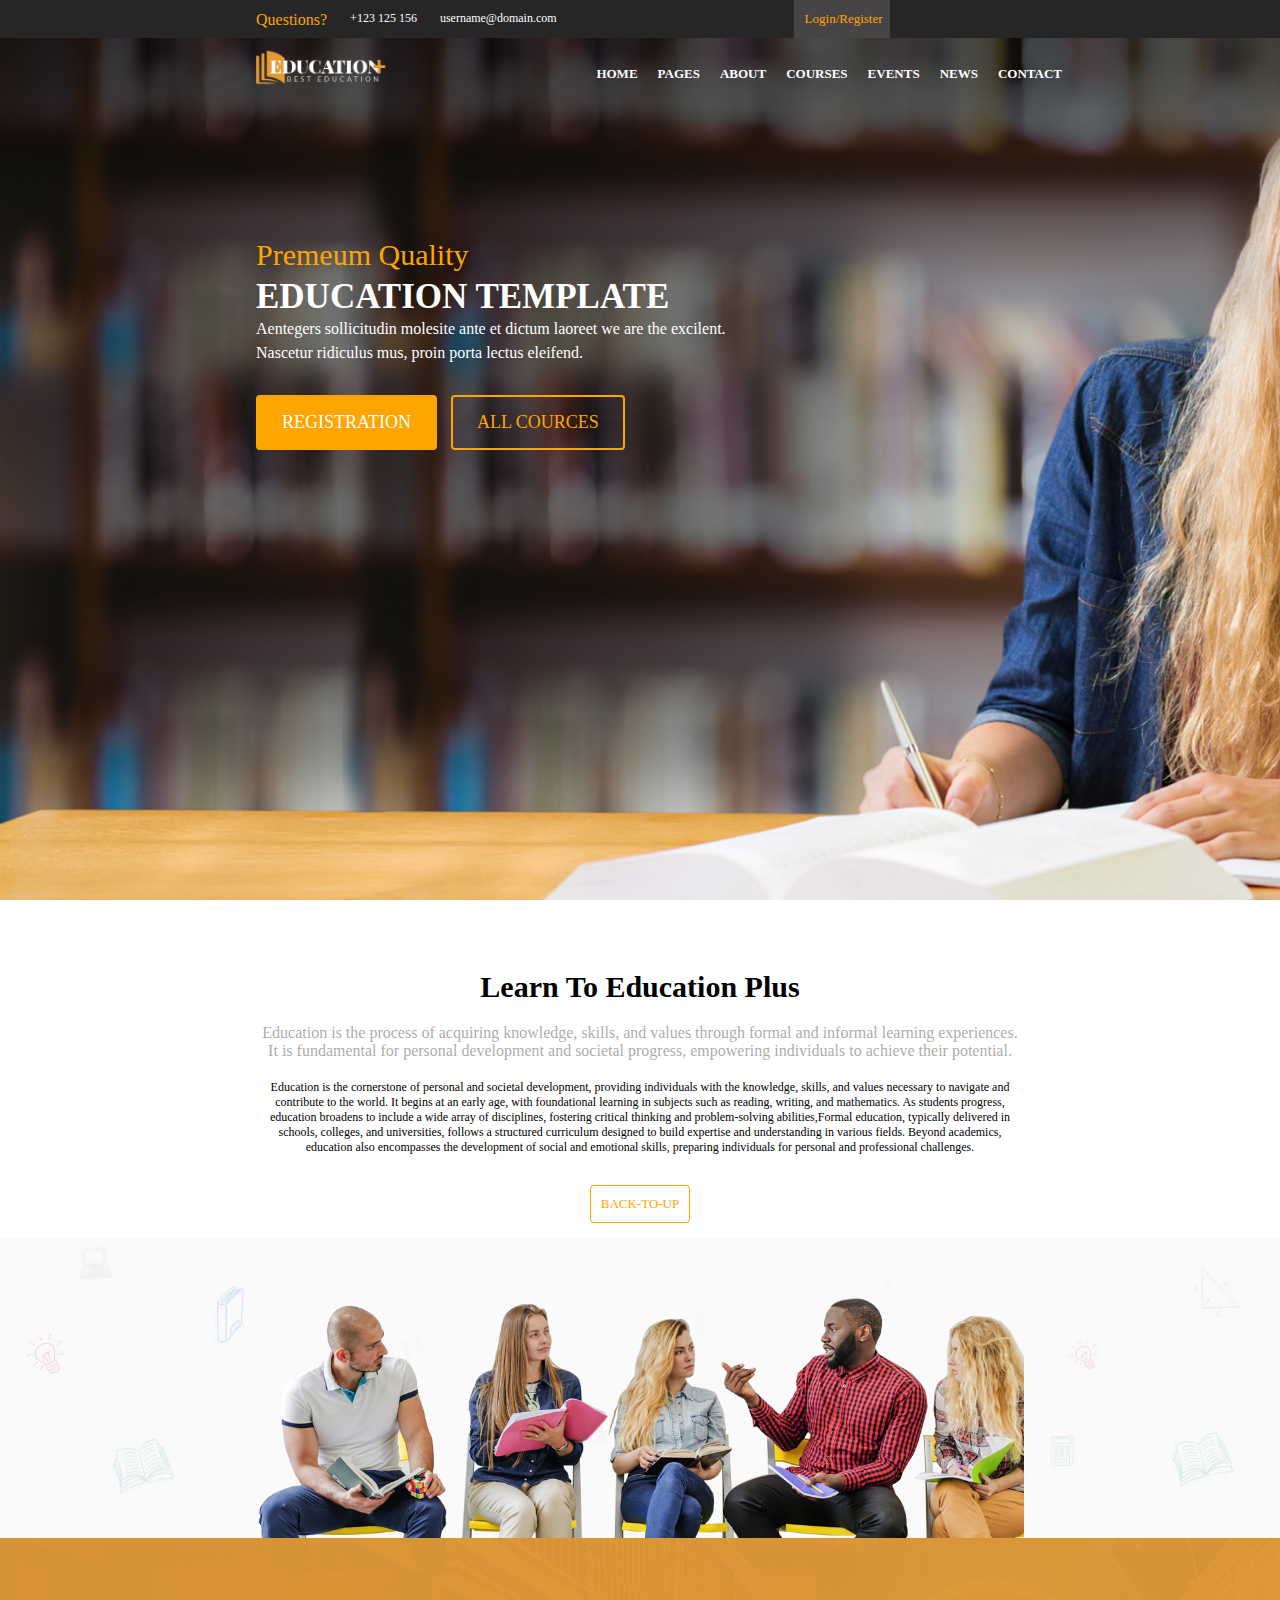
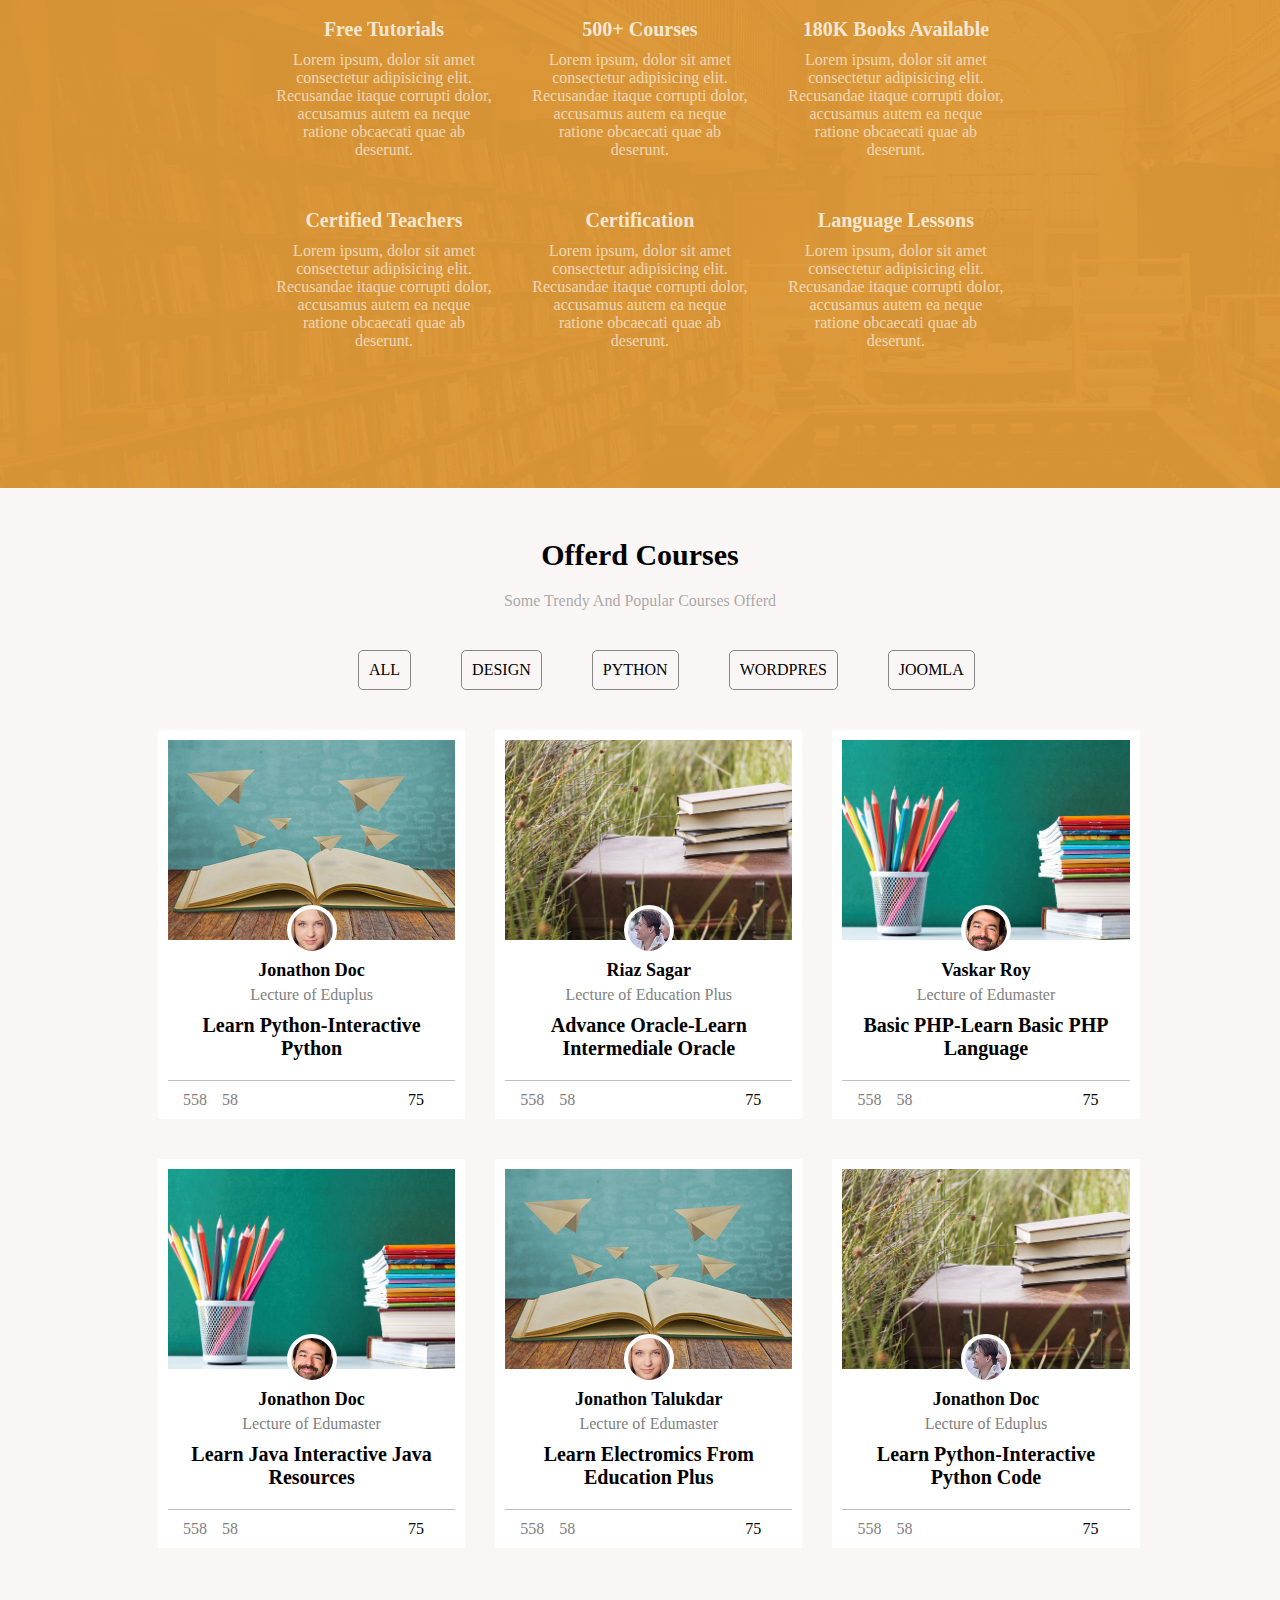
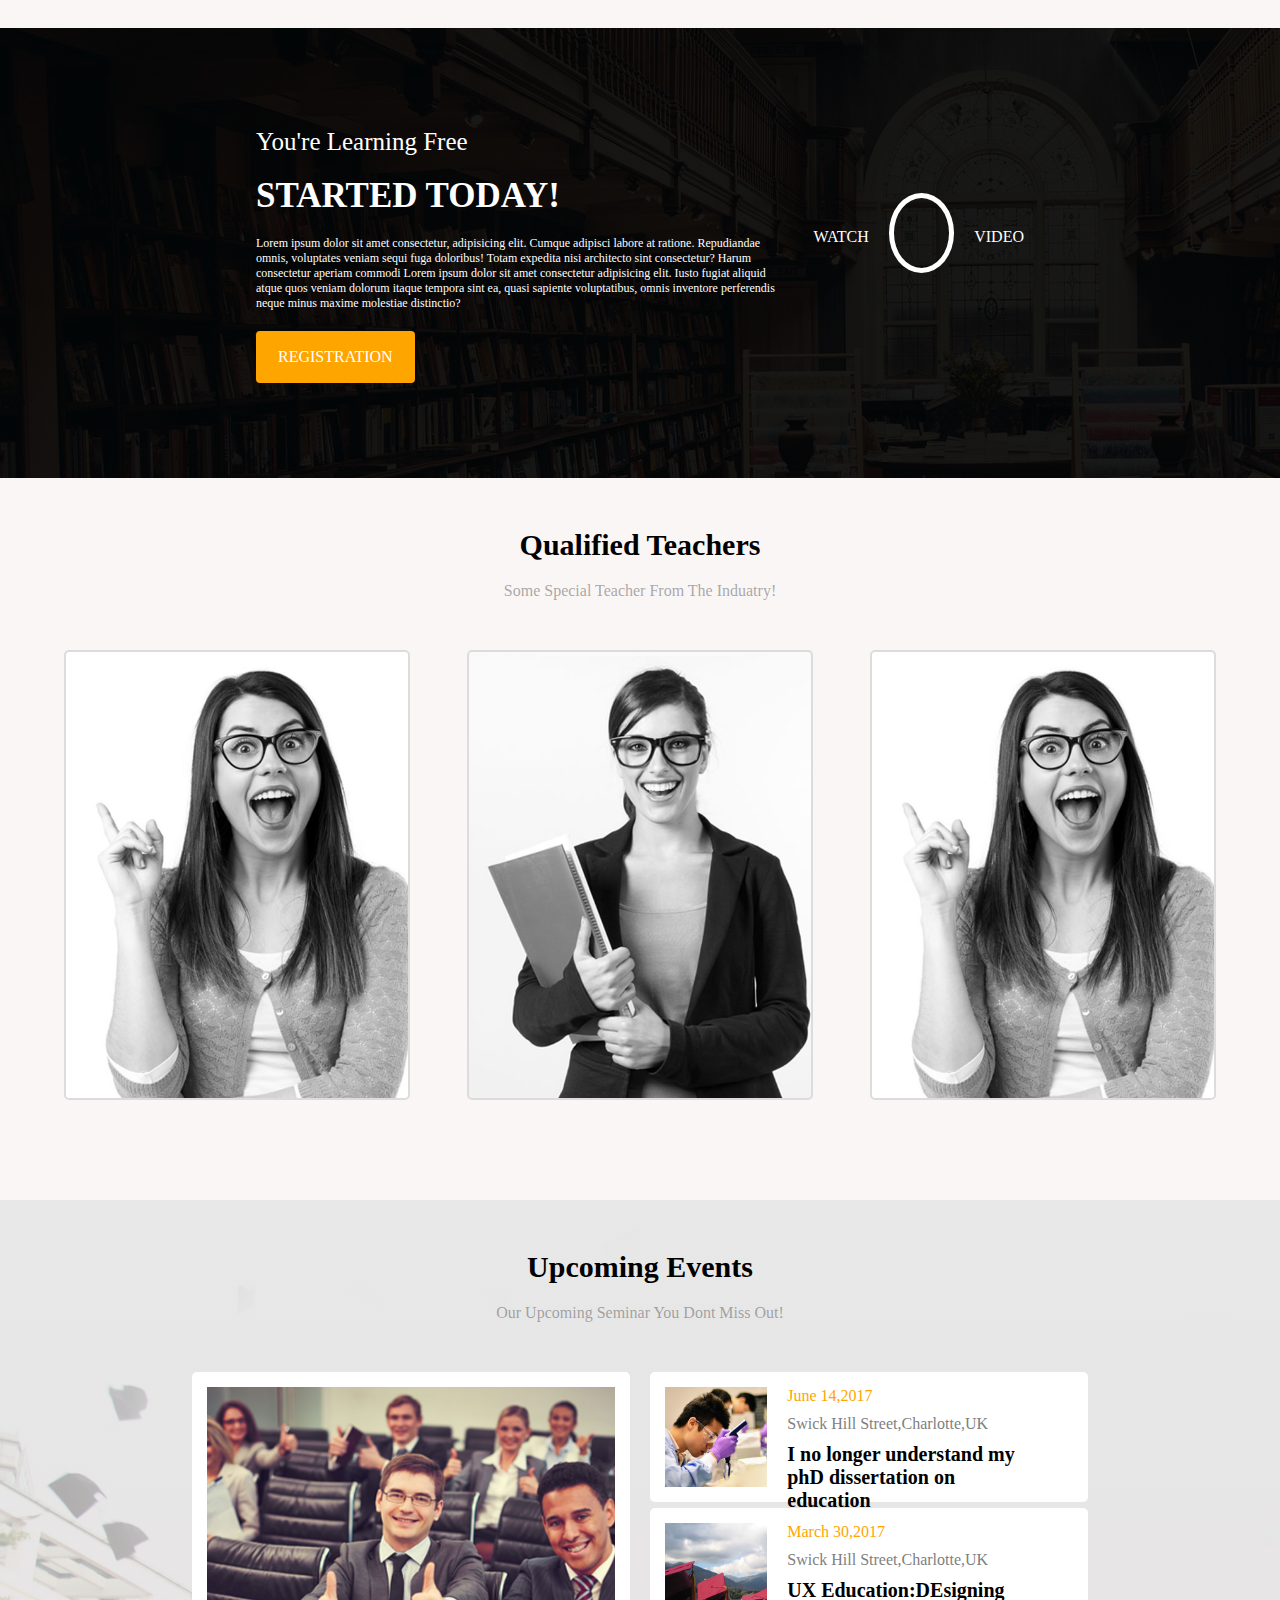
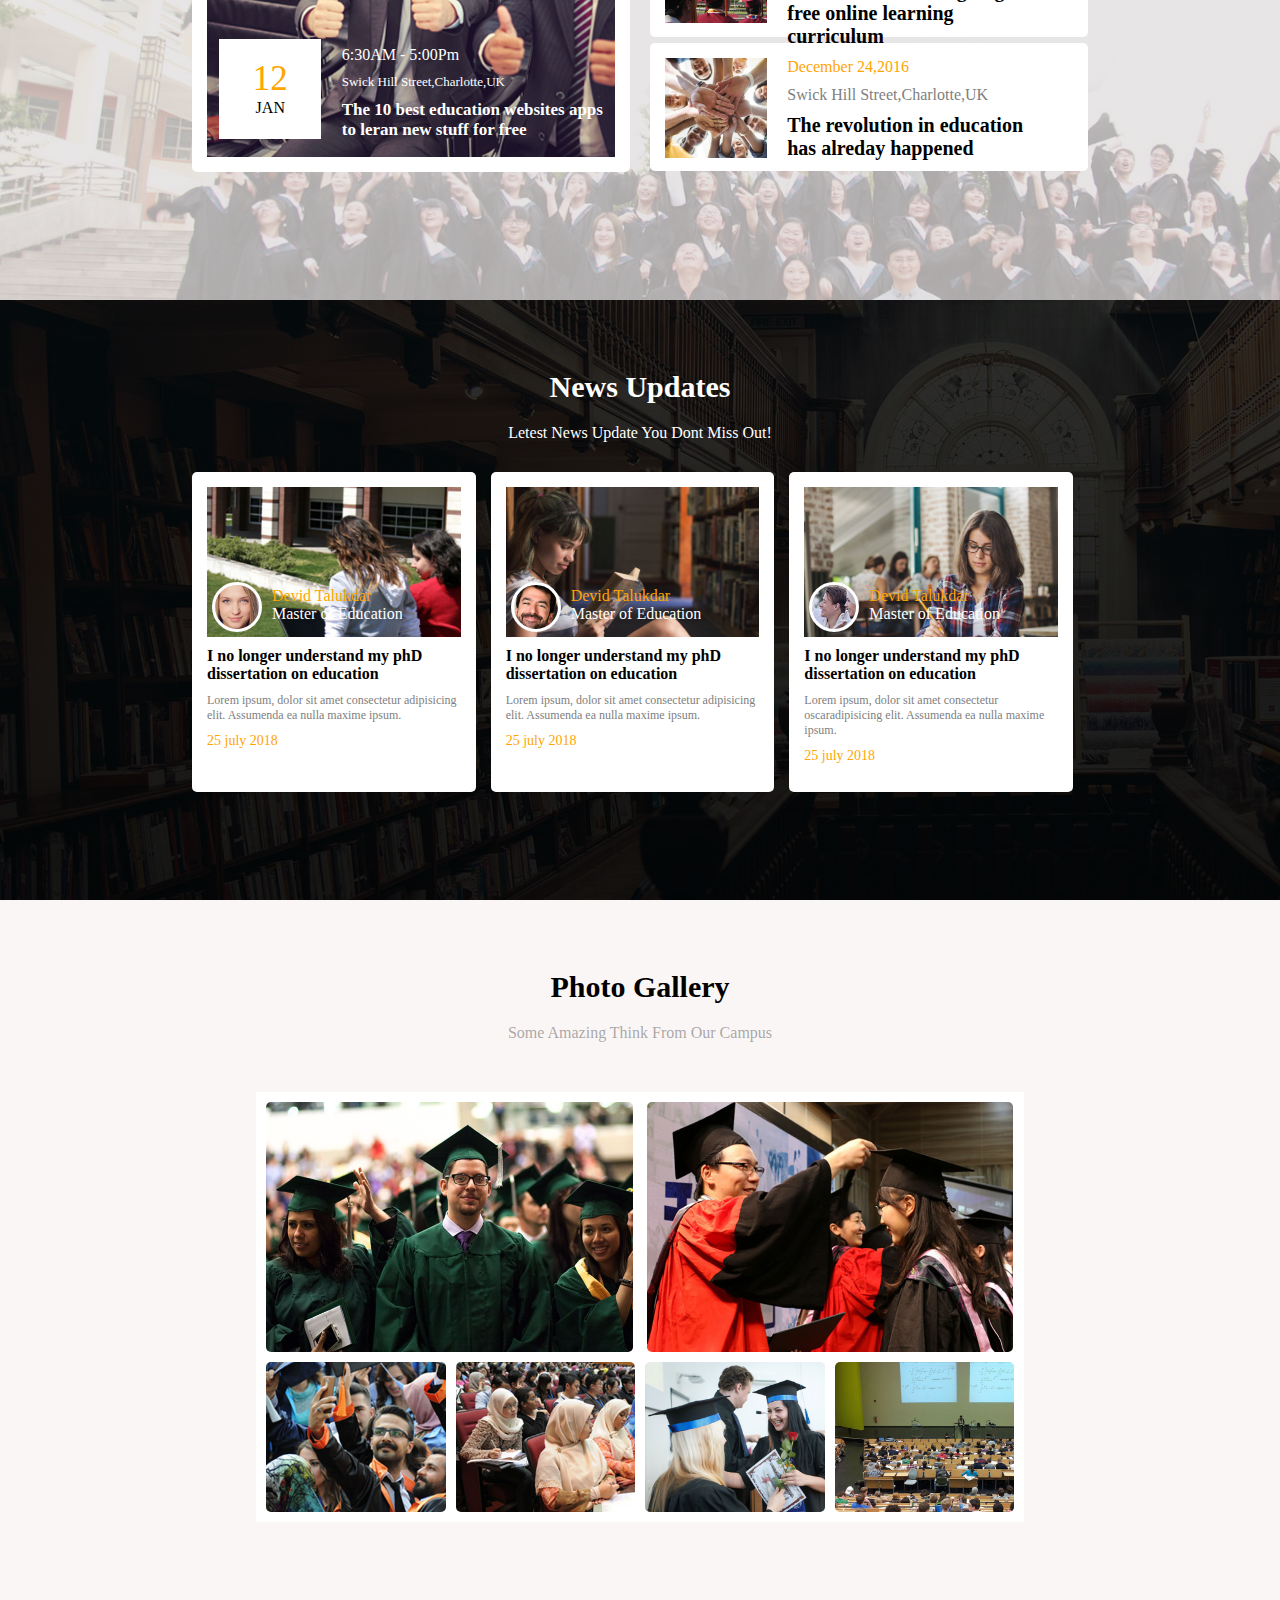
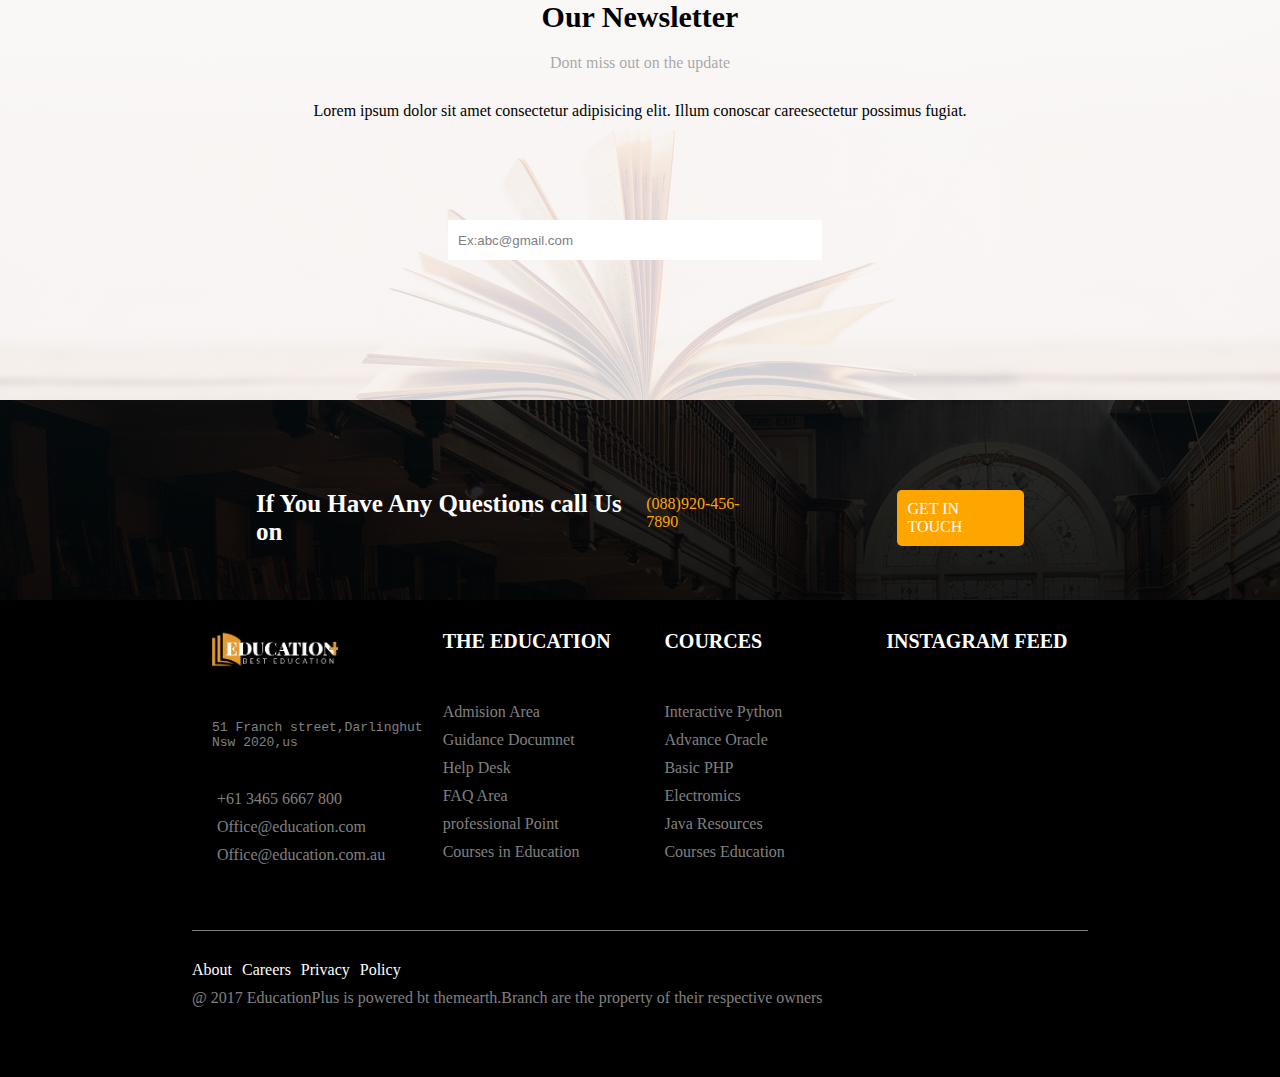
<file: index.html>
<!DOCTYPE html>
<html lang="en">
<head>
    <meta charset="UTF-8">
    <meta name="viewport" content="width=device-width, initial-scale=1.0">
    <title>Template</title>
    <link rel="stylesheet" href="style.css">
    <link rel="stylesheet" href="https://cdnjs.cloudflare.com/ajax/libs/font-awesome/6.5.2/css/all.min.css" integrity="sha512-SnH5WK+bZxgPHs44uWIX+LLJAJ9/2PkPKZ5QiAj6Ta86w+fsb2TkcmfRyVX3pBnMFcV7oQPJkl9QevSCWr3W6A==" crossorigin="anonymous" referrerpolicy="no-referrer" />
    <link rel="stylesheet" href="https://cdnjs.cloudflare.com/ajax/libs/font-awesome/6.5.2/css/all.min.css" integrity="sha512-SnH5WK+bZxgPHs44uWIX+LLJAJ9/2PkPKZ5QiAj6Ta86w+fsb2TkcmfRyVX3pBnMFcV7oQPJkl9QevSCWr3W6A==" crossorigin="anonymous" referrerpolicy="no-referrer" />
</head>
<body>
   <div id="main">
        <div id="bgimg">
            <div id="uperheader">
                <div id="upercenter">
                    <div id="uperleft">
                        <div id="left1"><p>Questions?</p></div>
                        <div id="left2"><i class="fa-solid fa-phone"></i></div>
                        <div id="left3"><p>+123 125 156</p></div>
                        <div id="left2"><i class="fa-solid fa-message"></i></div>
                        <div id="left3"><p>username@domain.com</p></div>
                    </div>
                    <div id="uperright">
                        <div id="right1"><p>Login/Register</p></div>
                        <div class="right2"><i class="fa-brands fa-twitter"></i></div>
                        <div class="right2"><i class="fa-brands fa-facebook-f"></i></div>
                        <div class="right2"><i class="fa-brands fa-pinterest-p"></i></div>
                        <div class="right2"><i class="fa-brands fa-google"></i></div>
                        <div class="right2"><i class="fa-brands fa-youtube"></i></div>
                    </div>
                </div>
            </div>
            <div id="header">
                <div id="headercenter">
                    <div id="logo">
                        <div id="logocenter">

                        </div>
                    </div>
                    <div id="menu">
                        <ul>
                            <li><a href="" class="a1">HOME</a></li>
                            <li><a href="" class="a1">PAGES</a></li>
                            <li><a href="" class="a1">ABOUT</a></li>
                            <li><a href="" class="a1">COURSES</a></li>
                            <li><a href="" class="a1">EVENTS</a></li>
                            <li><a href="" class="a1">NEWS</a></li>
                            <li><a href="" class="a1">CONTACT</a></li>
                            <li><i class="fa-solid fa-magnifying-glass"></i></li>
                        </ul>
                    </div>
                </div>
            </div>
            <div id="center">
                <div id="center1">
                    <div id="c1"><p>Premeum Quality</p></div>
                    <div id="c2"><p>EDUCATION TEMPLATE</p></div>
                    <div id="c3"><p>Aentegers sollicitudin molesite ante et dictum laoreet we are the excilent.</p>
                    <p>Nascetur ridiculus mus, proin porta lectus eleifend.</p></div>
                    <div class="botton">
                        <a class="botton1" href=" ">Registration</a>
                        <a class="botton1 botton2" href=" ">All Cources</a>
                    </div>
                </div>
            </div>
        </div>
   </div> 
   <div id="section2">
        <div id="centersection2">
            <div id="p1"><p>Learn To Education Plus</p></div>
            <div id="p2"><p>Education is the process of acquiring knowledge, skills, and values through formal and informal learning experiences. It is fundamental for personal development and societal progress, empowering individuals to achieve their potential.
            </p></div>
            <div id="p3"><p>Education is the cornerstone of personal and societal development, providing individuals with the knowledge, skills, and values necessary to navigate and contribute to the world. It begins at an early age, with foundational learning in subjects such as reading, writing, and mathematics. As students progress, education broadens to include a wide array of disciplines, fostering critical thinking and problem-solving abilities,Formal education, typically delivered in schools, colleges, and universities, follows a structured curriculum designed to build expertise and understanding in various fields. Beyond academics, education also encompasses the development of social and emotional skills, preparing individuals for personal and professional challenges.</p></div>
            <div id="back"><a class="p4" href="#bgimg">Back-To-Up</a></div>
            <div id="section2img"></div>
        </div>
   </div>
   <div id="section3">
    <div id="section3center">
        <div id="section3img"></div>
    </div>
   </div>
   <div id="section4">
        <div id="section4center">
            <div id="line1">
                <div class="c1">
                    <div class="icon1"><i class="fa-regular fa-circle-play"></i></div>
                    <div class="title1"><p>Free Tutorials</p></div>
                    <div class="content1"><p>Lorem ipsum, dolor sit amet consectetur adipisicing elit. Recusandae itaque corrupti dolor, accusamus autem ea neque ratione obcaecati quae ab deserunt.</p></div>
                </div>
                <div class="c1">
                    <div class="icon1"><i class="fa-regular fa-address-book"></i></div>
                    <div class="title1"><p>500+ Courses</p></div>
                    <div class="content1"><p>Lorem ipsum, dolor sit amet consectetur adipisicing elit. Recusandae itaque corrupti dolor, accusamus autem ea neque ratione obcaecati quae ab deserunt.</p></div>
                </div>
                <div class="c1">
                    <div class="icon1"><i class="fa-solid fa-book"></i></div>
                    <div class="title1"><p>180K Books Available</p></div>
                    <div class="content1"><p>Lorem ipsum, dolor sit amet consectetur adipisicing elit. Recusandae itaque corrupti dolor, accusamus autem ea neque ratione obcaecati quae ab deserunt.</p></div>
                </div>
            </div>
            <div id="line2">
                <div class="c1">
                    <div class="icon1"><i class="fa-solid fa-graduation-cap"></i></div>
                    <div class="title1"><p>Certified Teachers</p></div>
                    <div class="content1"><p>Lorem ipsum, dolor sit amet consectetur adipisicing elit. Recusandae itaque corrupti dolor, accusamus autem ea neque ratione obcaecati quae ab deserunt.</p></div>
                </div>
                <div class="c1">
                    <div class="icon1"><i class="fa-solid fa-certificate"></i></div>
                    <div class="title1"><p>Certification</p></div>
                    <div class="content1"><p>Lorem ipsum, dolor sit amet consectetur adipisicing elit. Recusandae itaque corrupti dolor, accusamus autem ea neque ratione obcaecati quae ab deserunt.</p></div>
                </div>
                <div class="c1">
                    <div class="icon1"><i class="fa-solid fa-language"></i></div>
                    <div class="title1"><p>Language Lessons</p></div>
                    <div class="content1"><p>Lorem ipsum, dolor sit amet consectetur adipisicing elit. Recusandae itaque corrupti dolor, accusamus autem ea neque ratione obcaecati quae ab deserunt.</p></div>
                </div>
            </div>
        </div>
   </div>
   <div id="section5">
        <div id="section5center">
            <div id="p1"><p>Offerd Courses</p></div>
            <div id="p2"><p>Some Trendy And Popular Courses Offerd</p></div>
            <div id="subsection">
                <div class="sub"><p>ALL</p></div>
                <div class="sub"><p>DESIGN</p></div>
                <div class="sub"><p>PYTHON</p></div>
                <div class="sub"><p>WORDPRES</p></div>
                <div class="sub"><p>JOOMLA</p></div>
            </div>
            <div class="offer1">
                <div class="o1">
                    <div id="o2">
                        <div class="subsection1">
                            <div class="sectionlogo"><i class="fa-solid fa-book"></i></div>
                        </div>
                    </div>
                    <div id="o3"></div>
                    <div class="o4"><p>Jonathon Doc</p></div>
                    <div class="o5"><p>Lecture of Eduplus</p></div>
                    <div class="o6"><p>Learn Python-Interactive Python</p></div>
                    <div class="o7"></div>
                    <div class="o8">
                        <div class="o9"><i class="fa-regular fa-circle-user"></i></div>
                        <div class="o10"><p>558</p></div>
                        <div class="o9"><i class="fa-solid fa-comment-dots"></i></div>
                        <div class="o10"><p>58</p></div>
                        <div class="o11"><p>75</p></div>
                        <div class="o9"><i class="fa-solid fa-dollar-sign"></i></div>
                    </div>
                </div>
                <div class="o1">
                    <div id="o21">
                        <div class="subsection1">
                            <div class="sectionlogo"><i class="fa-solid fa-book"></i></div>
                        </div>
                    </div>
                    <div id="o31"></div>
                    <div class="o4"><p>Riaz Sagar</p></div>
                    <div class="o5"><p>Lecture of Education Plus</p></div>
                    <div class="o6"><p>Advance Oracle-Learn Intermediale Oracle</p></div>
                    <div class="o7"></div>
                    <div class="o8">
                        <div class="o9"><i class="fa-regular fa-circle-user"></i></div>
                        <div class="o10"><p>558</p></div>
                        <div class="o9"><i class="fa-solid fa-comment-dots"></i></div>
                        <div class="o10"><p>58</p></div>
                        <div class="o11"><p>75</p></div>
                        <div class="o9"><i class="fa-solid fa-dollar-sign"></i></div>
                    </div>
                </div>
                <div class="o1">
                    <div id="o22">
                        <div class="subsection1">
                            <div class="sectionlogo"><i class="fa-solid fa-book"></i></div>
                        </div>
                    </div>
                    <div id="o32"></div>
                    <div class="o4"><p>Vaskar Roy</p></div>
                    <div class="o5"><p>Lecture of Edumaster</p></div>
                    <div class="o6"><p>Basic PHP-Learn Basic PHP Language</p></div>
                    <div class="o7"></div>
                    <div class="o8">
                        <div class="o9"><i class="fa-regular fa-circle-user"></i></div>
                        <div class="o10"><p>558</p></div>
                        <div class="o9"><i class="fa-solid fa-comment-dots"></i></div>
                        <div class="o10"><p>58</p></div>
                        <div class="o11"><p>75</p></div>
                        <div class="o9"><i class="fa-solid fa-dollar-sign"></i></div>
                    </div>
                </div>
            </div>
            <div class="offer1">
                <div class="o1">
                    <div id="o23">
                        <div class="subsection1">
                            <div class="sectionlogo"><i class="fa-solid fa-book"></i></div>
                        </div>
                    </div>
                    <div id="o33"></div>
                    <div class="o4"><p>Jonathon Doc</p></div>
                    <div class="o5"><p>Lecture of Edumaster</p></div>
                    <div class="o6"><p>Learn Java Interactive Java Resources</p></div>
                    <div class="o7"></div>
                    <div class="o8">
                        <div class="o9"><i class="fa-regular fa-circle-user"></i></div>
                        <div class="o10"><p>558</p></div>
                        <div class="o9"><i class="fa-solid fa-comment-dots"></i></div>
                        <div class="o10"><p>58</p></div>
                        <div class="o11"><p>75</p></div>
                        <div class="o9"><i class="fa-solid fa-dollar-sign"></i></div>
                    </div>
                </div>
                <div class="o1">
                    <div id="o24">
                        <div class="subsection1">
                            <div class="sectionlogo"><i class="fa-solid fa-book"></i></div>
                        </div>
                    </div>
                    <div id="o34"></div>
                    <div class="o4"><p>Jonathon Talukdar</p></div>
                    <div class="o5"><p>Lecture of Edumaster</p></div>
                    <div class="o6"><p>Learn Electromics From Education Plus</p></div>
                    <div class="o7"></div>
                    <div class="o8">
                        <div class="o9"><i class="fa-regular fa-circle-user"></i></div>
                        <div class="o10"><p>558</p></div>
                        <div class="o9"><i class="fa-solid fa-comment-dots"></i></div>
                        <div class="o10"><p>58</p></div>
                        <div class="o11"><p>75</p></div>
                        <div class="o9"><i class="fa-solid fa-dollar-sign"></i></div>
                    </div>
                </div>
                <div class="o1">
                    <div id="o25">
                        <div class="subsection1">
                            <div class="sectionlogo"><i class="fa-solid fa-book"></i></div>
                        </div>
                    </div>
                    <div id="o35"></div>
                    <div class="o4"><p>Jonathon Doc</p></div>
                    <div class="o5"><p>Lecture of Eduplus</p></div>
                    <div class="o6"><p>Learn Python-Interactive Python Code</p></div>
                    <div class="o7"></div>
                    <div class="o8">
                        <div class="o9"><i class="fa-regular fa-circle-user"></i></div>
                        <div class="o10"><p>558</p></div>
                        <div class="o9"><i class="fa-solid fa-comment-dots"></i></div>
                        <div class="o10"><p>58</p></div>
                        <div class="o11"><p>75</p></div>
                        <div class="o9"><i class="fa-solid fa-dollar-sign"></i></div>
                    </div>
                </div>
            </div>
        </div>
   </div>
   <div id="black">
    <div id="centerblack">
        <div id="leftblack">
            <div id="r1"><p>You're Learning Free</p></div>
            <div id="r2"><p>STARTED TODAY!</p></div>
            <div id="r3"><p>Lorem ipsum dolor sit amet consectetur, adipisicing elit. Cumque adipisci labore at ratione. Repudiandae omnis, voluptates veniam sequi fuga doloribus! Totam expedita nisi architecto sint consectetur? Harum consectetur aperiam commodi Lorem ipsum dolor sit amet consectetur adipisicing elit. Iusto fugiat aliquid atque quos veniam dolorum itaque tempora sint ea, quasi sapiente voluptatibus, omnis inventore perferendis neque minus maxime molestiae distinctio?</p></div>
            <div id="r4">REGISTRATION</div>
        </div>
        <div id="rightblack">
            <div id="b1"><p>WATCH</p></div>
            <a id="b2" href=""><i class="fa-solid fa-circle-play"></i></a>
            <div id="b3"><p>VIDEO</p></div>
        </div>
    </div>
   </div>
   <div id="teacher">
        <div id="teachercenter">
            <div id="p1"><p>Qualified Teachers</p></div>
            <div id="p2"><p>Some Special Teacher From The Induatry!</p></div>
            <div id="t1">
                <div id="t2" class="img-card">
                    <div class="card-message">
                       <span>Enathon Jackson</span><i>Lecture</i>
                        <p>Lorem ipsum dolor, sit amet consectetur adipisicing elit. Exercitationem ipsa labore aut saepe nihil maiores harum qui. Distinctio pariatur vero.</p>
                        <div class="main-social-icon">
                            <i class="fa-brands fa-twitter" style="color:#1DA1F2;"></i>
                            <i class="fa-brands fa-facebook-f " style="color: #1877F2;"></i>
                            <i class="fa-brands fa-google" style="color: #DB4437;"></i>
                            <i class="fa-brands fa-linkedin-in" style="color: #0077d5;"></i>
                            <i class="fa-solid fa-right-long icondefer"></i>
                        </div>

                    </div>
                </div>
                <div id="t3" class="img-card">
                    <div class="card-message">
                        <span>Enathon Jackson</span><i>Lecture</i>
                         <p>Lorem ipsum dolor, sit amet consectetur adipisicing elit. Exercitationem ipsa labore aut saepe nihil maiores harum qui. Distinctio pariatur vero.</p>
                         <div class="main-social-icon">
                             <i class="fa-brands fa-twitter" style="color:#1DA1F2;"></i>
                             <i class="fa-brands fa-facebook-f " style="color: #1877F2;"></i>
                             <i class="fa-brands fa-google" style="color: #DB4437;"></i>
                             <i class="fa-brands fa-linkedin-in" style="color: #0077d5;"></i>
                             <i class="fa-solid fa-right-long icondefer"></i>
                         </div>
 
                     </div>
                </div>
                <div id="t4" class="img-card">
                    <div class="card-message">
                        <span>Enathon Jackson</span><i>Lecture</i>
                         <p>Lorem ipsum dolor, sit amet consectetur adipisicing elit. Exercitationem ipsa labore aut saepe nihil maiores harum qui. Distinctio pariatur vero.</p>
                         <div class="main-social-icon">
                             <i class="fa-brands fa-twitter" style="color:#1DA1F2;"></i>
                             <i class="fa-brands fa-facebook-f " style="color: #1877F2;"></i>
                             <i class="fa-brands fa-google" style="color: #DB4437;"></i>
                             <i class="fa-brands fa-linkedin-in" style="color: #0077d5;"></i>
                             <i class="fa-solid fa-right-long icondefer"></i>
                         </div>
 
                     </div>
                </div>
            </div>
        </div>
        </div>
   </div>
   <div id="event">
        <div id="eventcenter">
            <div id="p1"><p>Upcoming Events</p></div>
            <div id="p2"><p>Our Upcoming Seminar You Dont Miss Out!</p></div>
            <div id="event1">
                <div id="e1">
                    <div id="e11">
                        <div id="eventleft">
                            <div id=eleft1>
                                <p id="date">12</p>
                                <p id="month">JAN</p>
                            </div>
                            <div id="eleft2">
                                <p id="time">6:30AM - 5:00Pm</p>
                                <p id="eventplace">Swick Hill Street,Charlotte,UK</p>
                                <p id="eventline">The 10 best education websites apps to leran new stuff for free</p>
                            </div>
                        </div>
                    </div>
                </div>
                <div id="e2">
                    <div id="e21">
                        <div class="eventright">
                            <div id=eright1></div>
                            <div class="eright2">
                                <p class="rtime">June 14,2017</p>
                                <p class="reventplace">Swick Hill Street,Charlotte,UK</p>
                                <p class="reventline">I no longer understand my phD dissertation on education</p>
                            </div>
                        </div>
                    </div>
                    <div id="e22">
                        <div class="eventright">
                            <div id=eright11></div>
                            <div class="eright2">
                                <p class="rtime">March 30,2017</p>
                                <p class="reventplace">Swick Hill Street,Charlotte,UK</p>
                                <p class="reventline">UX Education:DEsigning free online learning curriculum</p>
                            </div>
                        </div>
                    </div>
                    <div id="e23">
                        <div class="eventright">
                            <div id=eright12></div>
                            <div class="eright2">
                                <p class="rtime">December 24,2016</p>
                                <p class="reventplace">Swick Hill Street,Charlotte,UK</p>
                                <p class="reventline">The revolution in education has alreday happened</p>
                            </div>
                        </div>
                    </div>
                </div>
            </div>
        </div>
   </div>
   <div id="news">
        <div id="newscenter">
            <div id="n1"><p>News Updates</p></div>
            <div id="n2"><p>Letest News Update You Dont Miss Out!</p></div>
            <div id="newsmain">
                <div class="box1">
                    <div id="imgbox">
                        <div class="subsection">
                            <div class="sectionlogo"><i class="fa-solid fa-book"></i></div>
                        </div>
                    </div>
                        <div class="box2">
                            <div id="imglogo"></div>
                            <div class="imgtext">
                               <div class="imgtext1"><p>Devid Talukdar</p></div>
                                <div class="imgtext2"><p>Master of Education</p></div>
                            </div>
                        </div>
                        <div class="newstext">
                            <p class="text1">I no longer understand my phD dissertation on education</p>
                            <p class="text2">Lorem ipsum, dolor sit amet consectetur adipisicing elit. Assumenda ea nulla maxime ipsum.</p>
                            <p class="text3">25 july 2018</p>
                        </div>
                </div>
                <div class="box1">
                    <div id="imgbox1">
                        <div class="subsection">
                            <div class="sectionlogo"><i class="fa-solid fa-book"></i></div>
                        </div>
                    </div>
                        <div class="box2">
                            <div id="imglogo1"></div>
                            <div class="imgtext">
                               <div class="imgtext1"><p>Devid Talukdar</p></div>
                                <div class="imgtext2"><p>Master of Education</p></div>
                            </div>
                        </div>
                        <div class="newstext">
                            <p class="text1">I no longer understand my phD dissertation on education</p>
                            <p class="text2">Lorem ipsum, dolor sit amet consectetur adipisicing elit. Assumenda ea nulla maxime ipsum.</p>
                            <p class="text3">25 july 2018</p>
                        </div>
                </div>
                <div class="box1">
                    <div id="imgbox2">
                        <div class="subsection">
                            <div class="sectionlogo"><i class="fa-solid fa-book"></i></div>
                        </div>
                    </div>
                        <div class="box2">
                            <div id="imglogo2"></div>
                            <div class="imgtext">
                               <div class="imgtext1"><p>Devid Talukdar</p></div>
                                <div class="imgtext2"><p>Master of Education</p></div>
                            </div>
                        </div>
                        <div class="newstext">
                            <p class="text1">I no longer understand my phD dissertation on education</p>
                            <p class="text2">Lorem ipsum, dolor sit amet consectetur oscaradipisicing elit. Assumenda ea nulla maxime ipsum.</p>
                            <p class="text3">25 july 2018</p>
                        </div>
                </div>
            </div>
        </div>
   </div>
   <div id="gallary">
        <div id="centergallary">
            <div id="p1"><p>Photo Gallery</p></div>
            <div id="p2"><p>Some Amazing Think From Our Campus</p></div>
            <div id="gallaryuper">
                <div id="gallrayu1">
                    <i class="fa-solid fa-magnifying-glass"></i>
                </div>
                <div id="gallaryu2">
                    <i class="fa-solid fa-magnifying-glass"></i>
                </div>
            </div>
            <div id="gallraylower">
                <div id="gallaryl1">
                    <i class="fa-solid fa-magnifying-glass"></i>
                </div>
                <div id="gallaryl2">
                    <i class="fa-solid fa-magnifying-glass"></i>
                </div>
                <div id="gallaryl3">
                    <i class="fa-solid fa-magnifying-glass"></i>
                </div>
                <div id="gallaryl4">
                    <i class="fa-solid fa-magnifying-glass"></i>
                </div>
            </div>
        </div>
   </div>
   <div id="letter">
        <div id="centerletter">
            <div id="p1"><p>Our Newsletter</p></div>
            <div id="p2"><p>Dont miss out on the update</p></div>
            <div id="letter1"><p>Lorem ipsum dolor sit amet consectetur adipisicing elit. Illum conoscar careesectetur possimus fugiat.</p></div>
            <div id="letter2">
                <div id="letter3"><input type="text" value="Ex:abc@gmail.com"></div>
                <div><i class="fa-solid fa-arrow-right"></i></div>
            </div>
        </div>
   </div>
   <div id="lastuper">
        <div id="lastcenter">
            <div id=lastline><p>If You Have Any Questions call Us on</p></div>
            <div id="lastnumber"><p>(088)920-456-7890</p></div>
            <div id="lastbotton"><a href="">GET IN TOUCH</a></div>
        </div>
   </div>
   <div id="lastsection">
        <div id="lastcenter1">
            <div class="last1">
                <div id="logol">
                    <div id="logocenter"></div>
                </div>
                <div id="z1"><pre>51 Franch street,Darlinghut
Nsw 2020,us</pre></div>
                <div class="z2"><i class="fa-solid fa-phone"></i><p>+61 3465 6667 800</p></div>
                <div class="z2"><i class="fa-solid fa-envelope"></i><p>Office@education.com</p></div>
                <div class="z2"><i class="fa-solid fa-envelope"></i><p>Office@education.com.au</p></div>
                <!-- <div id=""></div> -->
            </div>
            <div class="last1">
                <div class="z3"><p>THE EDUCATION</p></div>
                <div class="z4"><p>Admision Area</p></div>
                <div class="z4"><p>Guidance Documnet</p></div>
                <div class="z4"><p>Help Desk</p></div>
                <div class="z4"><p>FAQ Area</p></div>
                <div class="z4"><p>professional Point</p></div>
                <div class="z4"><p>Courses in Education</p></div>
            </div>
            <div class="last1">
                <div class="z3"><p>COURCES</p></div>
                <div class="z4"><p>Interactive Python</p></div>
                <div class="z4"><p>Advance Oracle</p></div>
                <div class="z4"><p>Basic PHP</p></div>
                <div class="z4"><p>Electromics</p></div>
                <div class="z4"><p>Java Resources</p></div>
                <div class="z4"><p>Courses Education</p></div>
            </div>
            <div class="last1">
                <div class="z3"><p>INSTAGRAM FEED</p></div>
            </div>
        </div>
        <div id="footer">
            <div id="footerline"></div>
            <div id="footermenu">
                <p>About</p>
                <p>Careers</p>
                <p>Privacy</p>
                <p>Policy</p>
                <div id="footericon">
                    <i class="fa-brands fa-twitter"></i>
                    <i class="fa-brands fa-facebook-f"></i>
                    <i class="fa-brands fa-google-plus-g"></i>
                    <i class="fa-brands fa-linkedin-in"></i>
                    <i class="fa-brands fa-instagram"></i>
                    <i class="fa-brands fa-pinterest-p"></i>
                    <i class="fa-brands fa-youtube"></i>
                </div>
            </div>
            <div id="fline"><p>@ 2017 EducationPlus is powered bt themearth.Branch are the property of their respective owners </p></div>
        </div>
   </div>
</body>
</html>
</file>
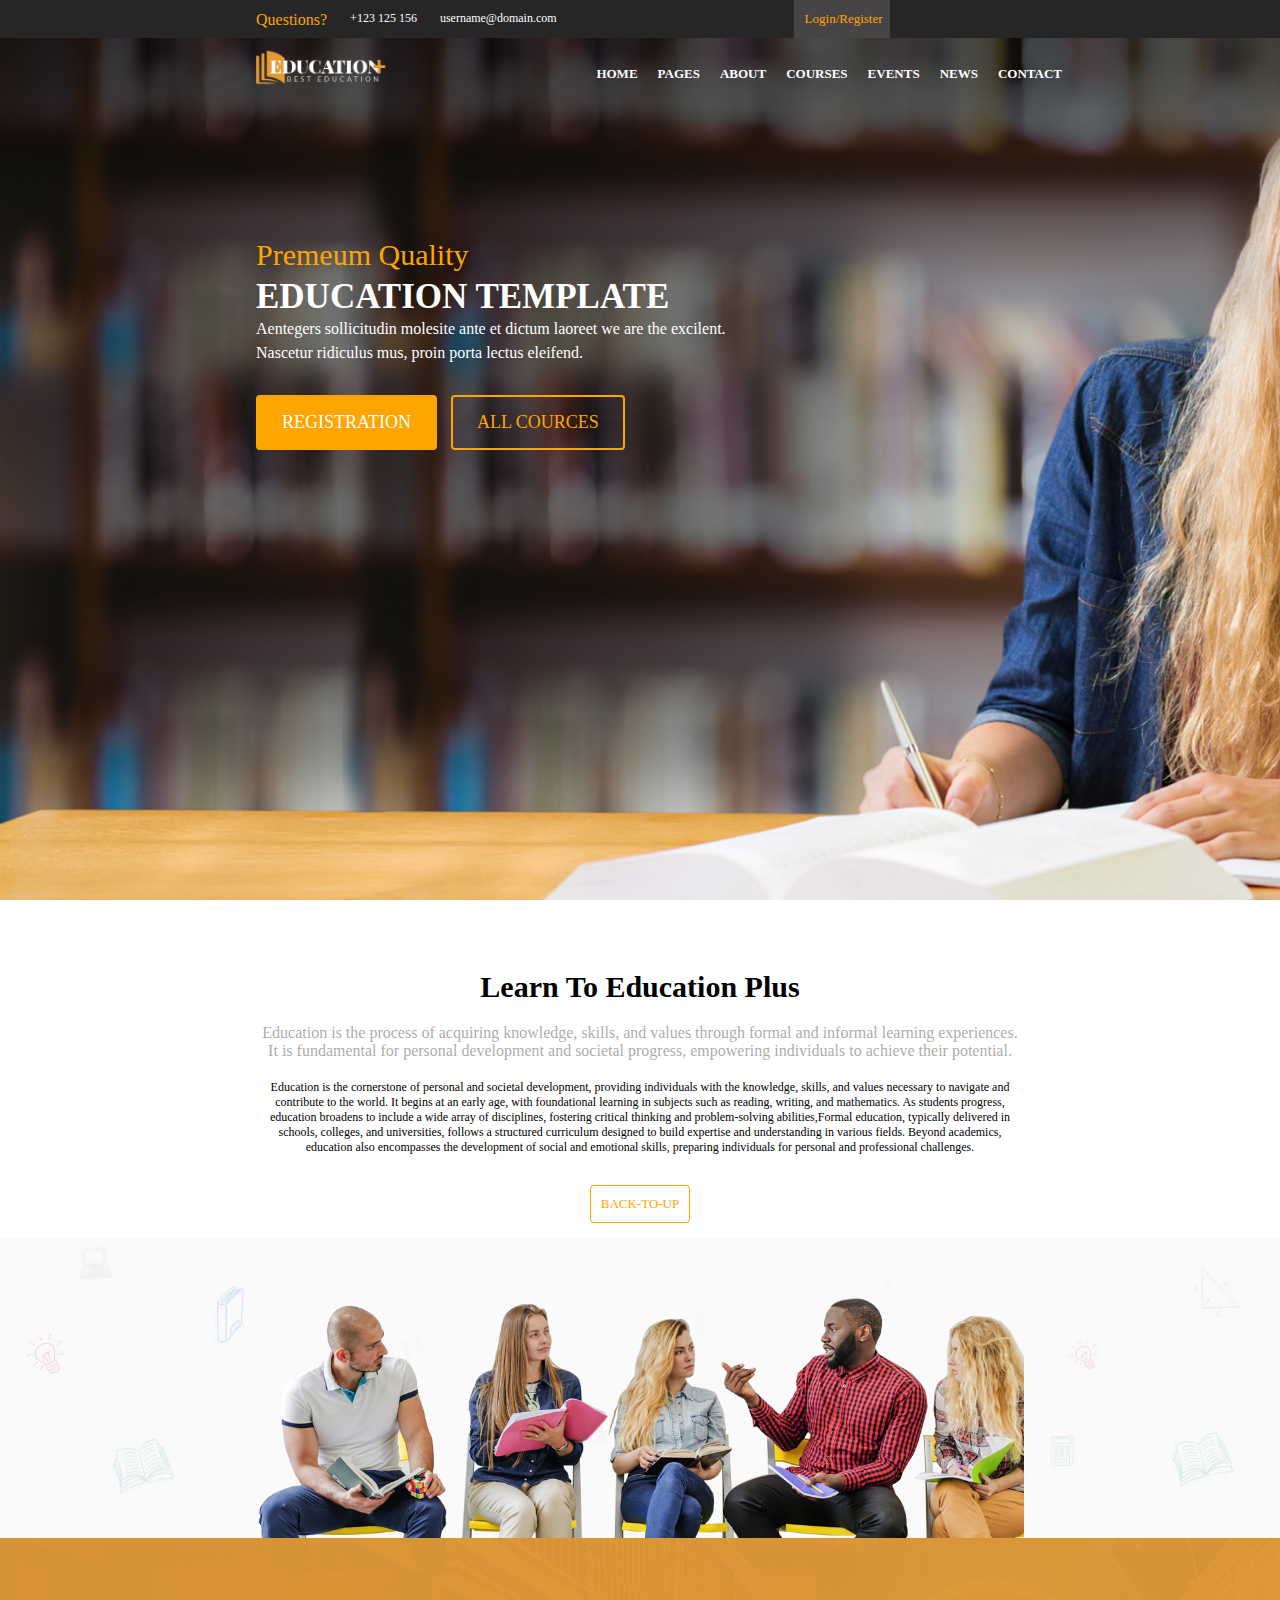
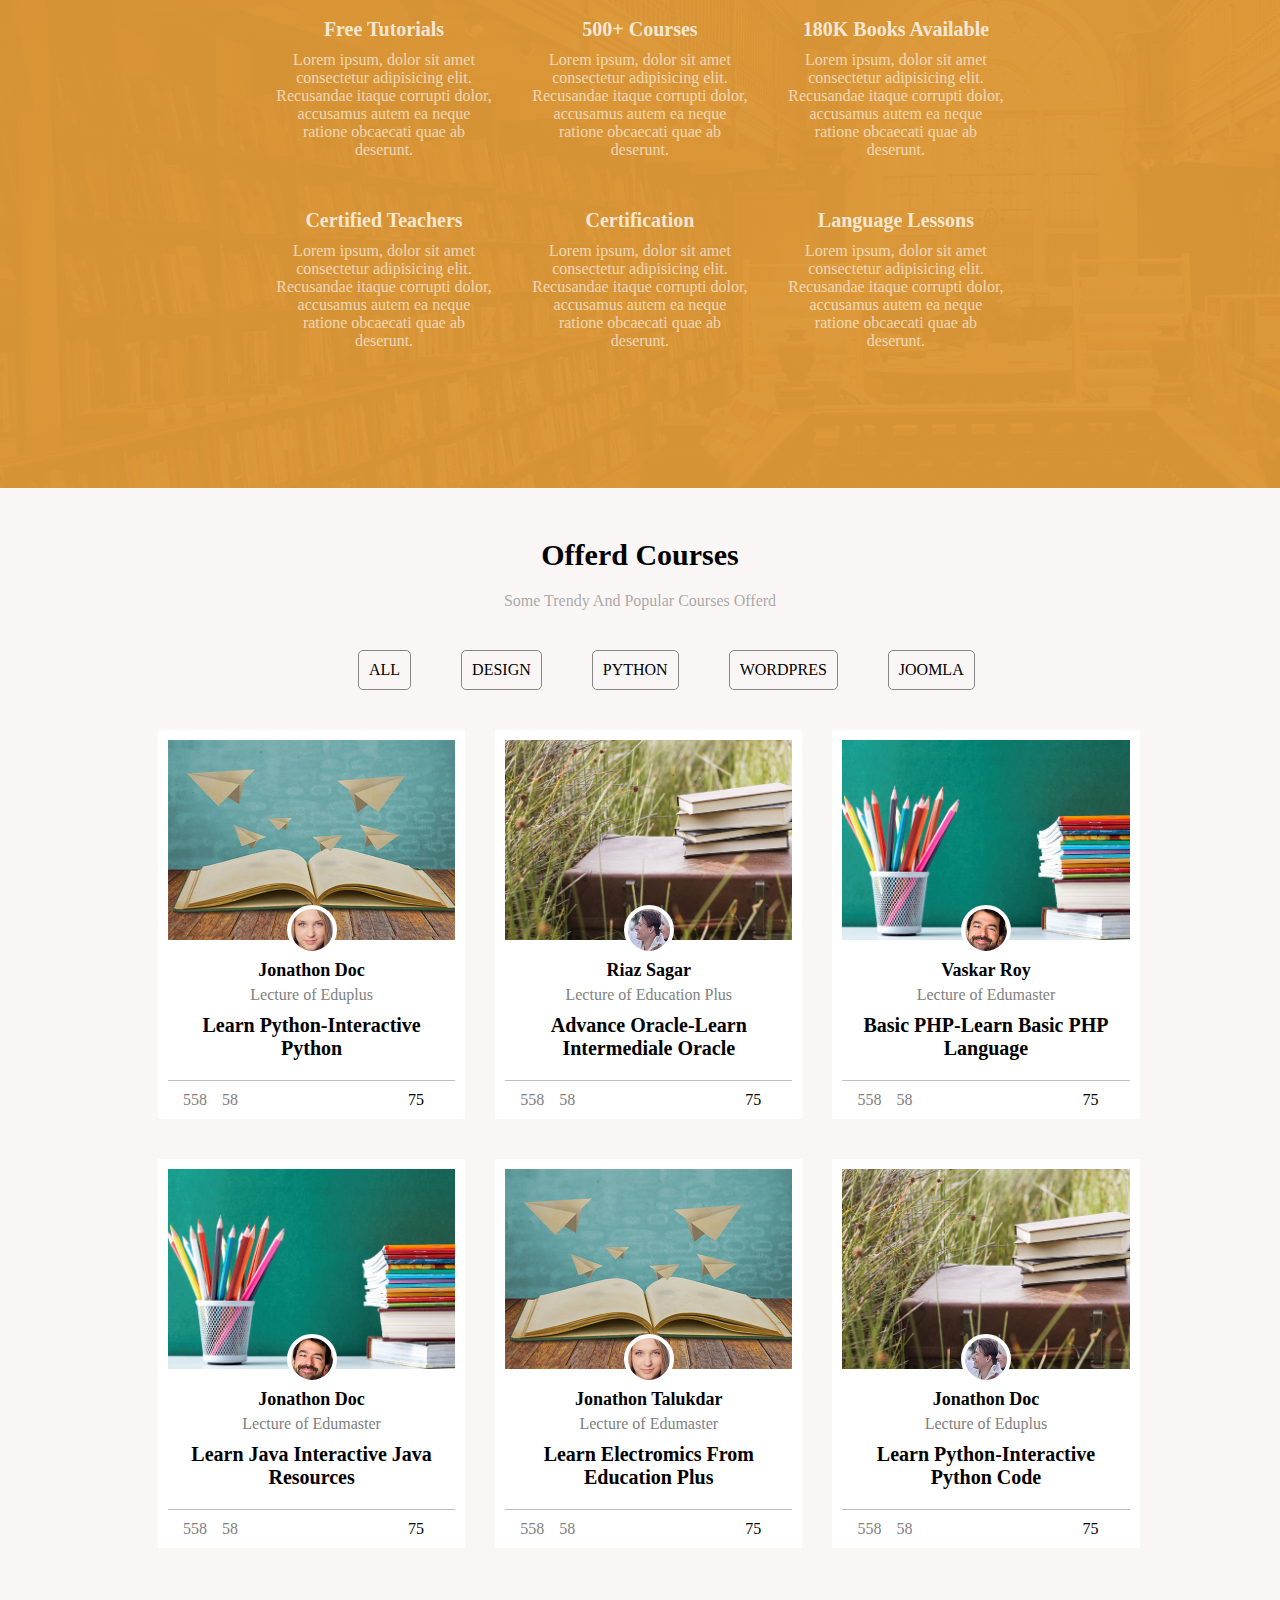
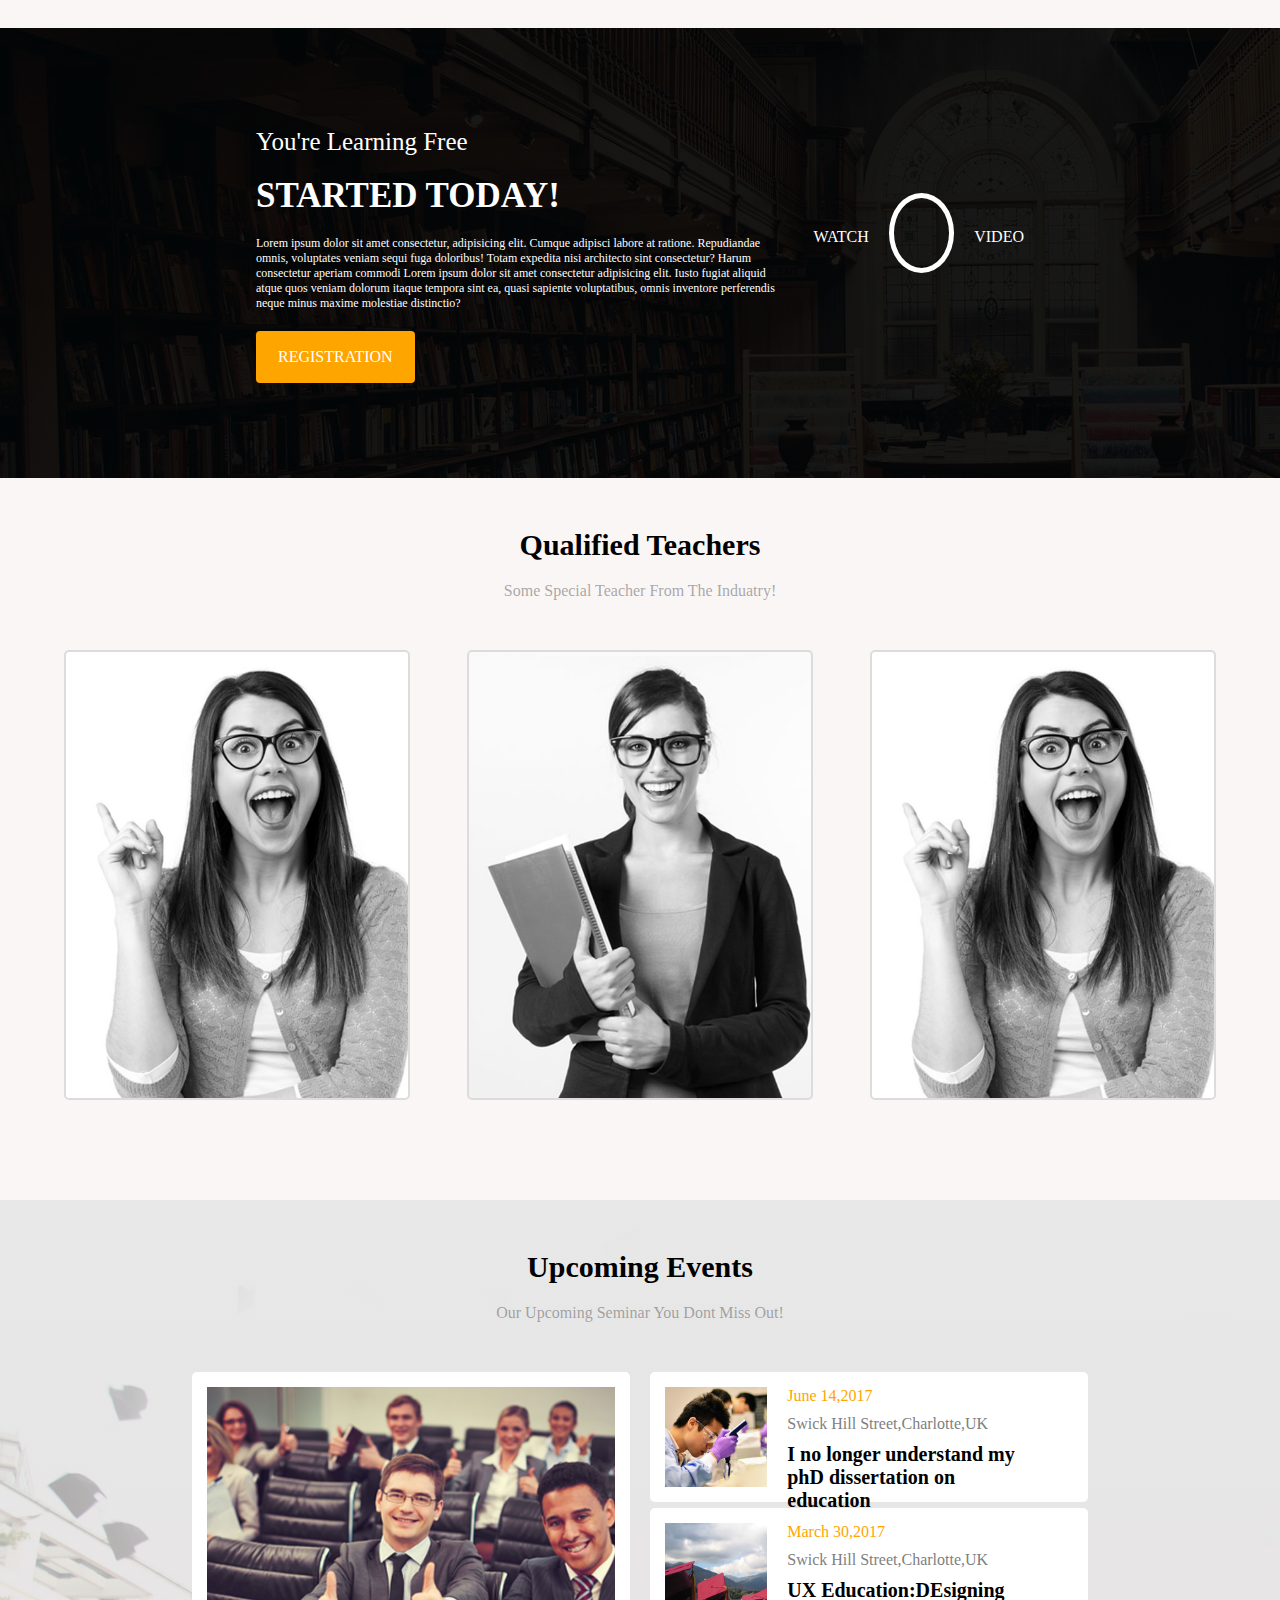
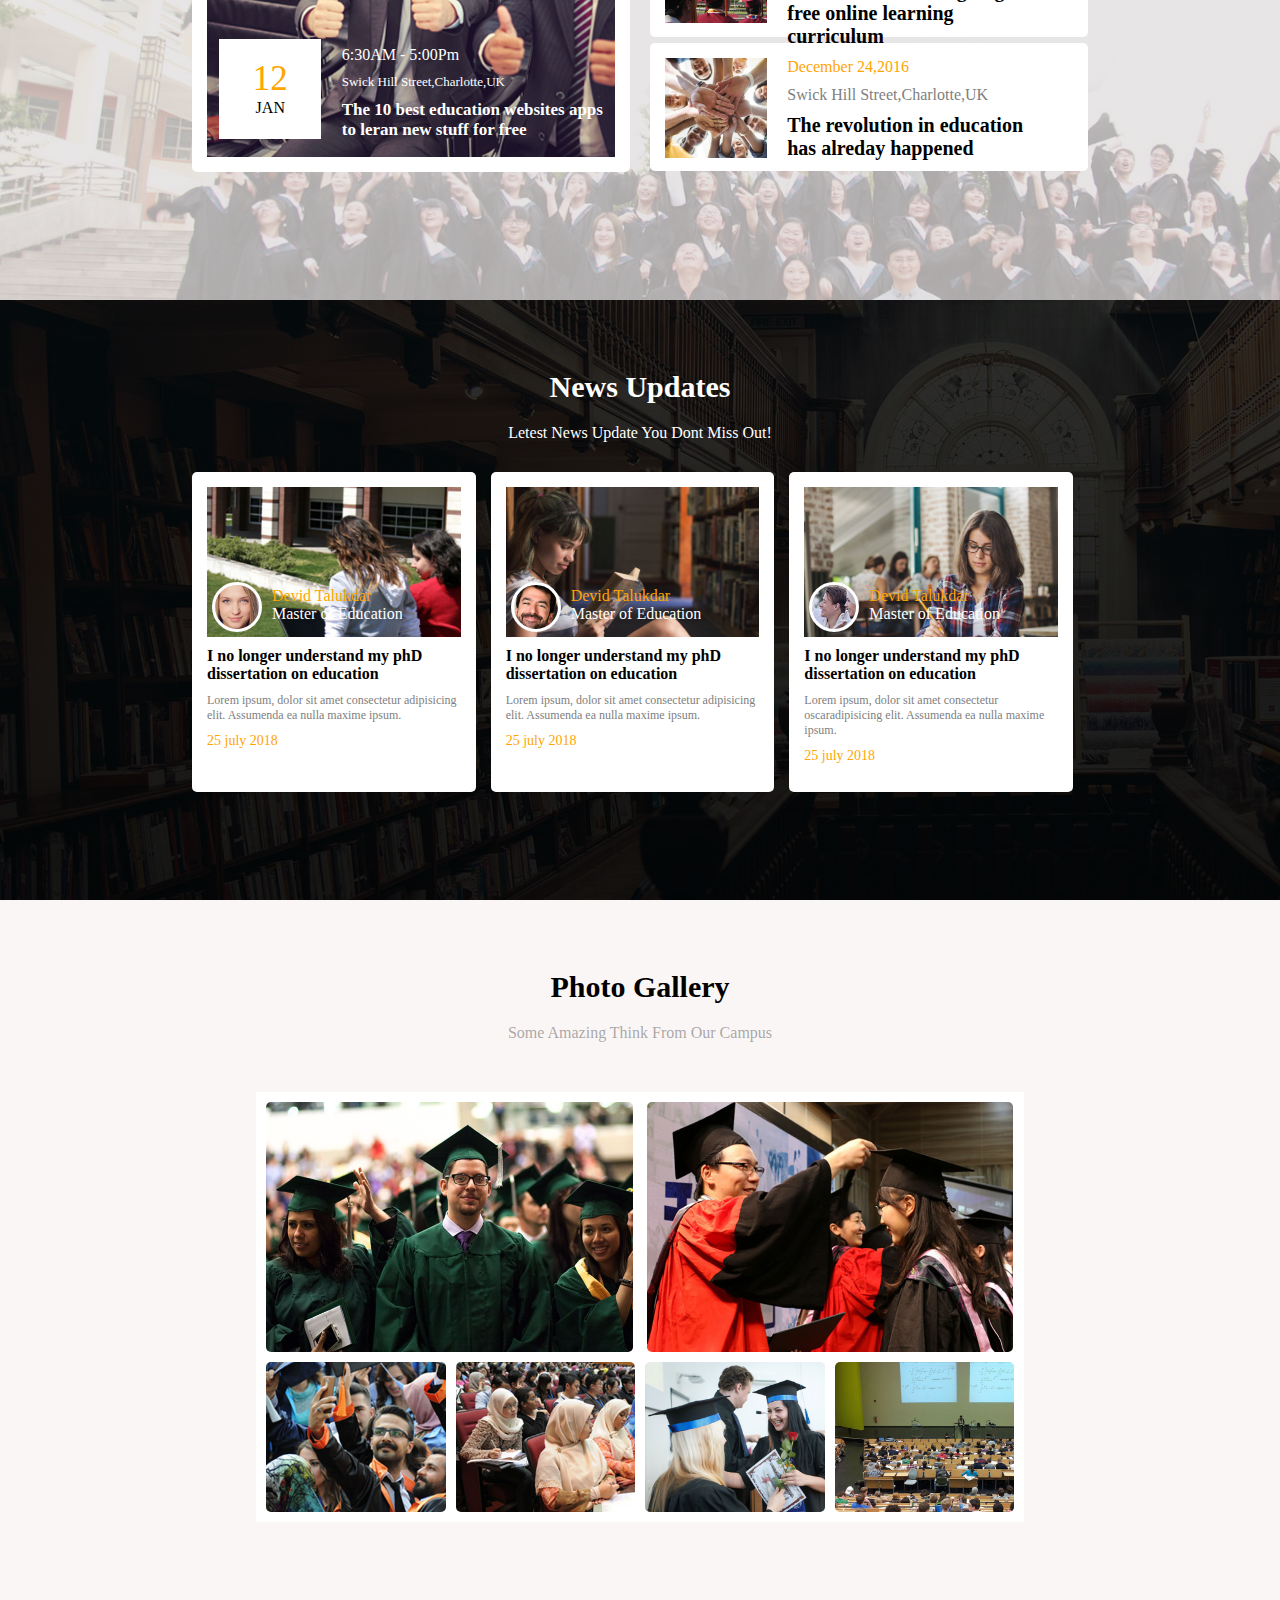
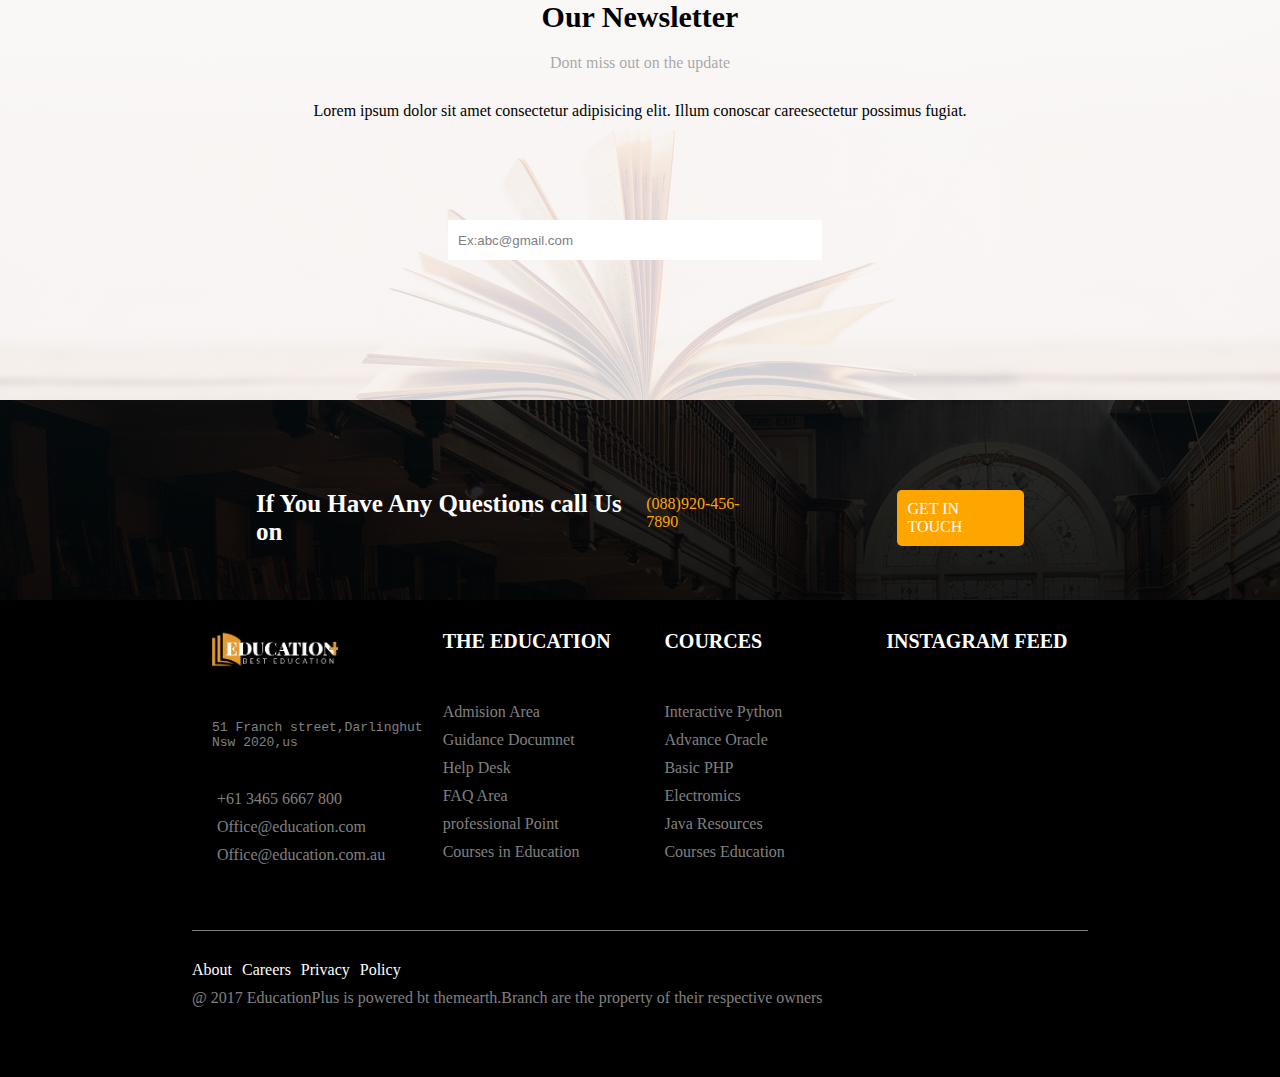
<file: home.html>
<!DOCTYPE html>
<html lang="en">
<head>
    <meta charset="UTF-8">
    <meta name="viewport" content="width=device-width, initial-scale=1.0">
    <title>Document</title>
    <link rel="stylesheet" href="style.css">
    <link rel="stylesheet" href="https://cdnjs.cloudflare.com/ajax/libs/font-awesome/6.5.2/css/all.min.css" integrity="sha512-SnH5WK+bZxgPHs44uWIX+LLJAJ9/2PkPKZ5QiAj6Ta86w+fsb2TkcmfRyVX3pBnMFcV7oQPJkl9QevSCWr3W6A==" crossorigin="anonymous" referrerpolicy="no-referrer" />
    <link rel="stylesheet" href="https://cdnjs.cloudflare.com/ajax/libs/font-awesome/6.5.2/css/all.min.css" integrity="sha512-SnH5WK+bZxgPHs44uWIX+LLJAJ9/2PkPKZ5QiAj6Ta86w+fsb2TkcmfRyVX3pBnMFcV7oQPJkl9QevSCWr3W6A==" crossorigin="anonymous" referrerpolicy="no-referrer" />
</head>
<body>
   <div id="main">
        <div id="bgimg">
            <div id="uperheader">
                <div id="upercenter">
                    <div id="uperleft">
                        <div id="left1"><p>Questions?</p></div>
                        <div id="left2"><i class="fa-solid fa-phone"></i></div>
                        <div id="left3"><p>+123 125 156</p></div>
                        <div id="left2"><i class="fa-solid fa-message"></i></div>
                        <div id="left3"><p>username@domain.com</p></div>
                    </div>
                    <div id="uperright">
                        <div id="right1"><p>Login/Register</p></div>
                        <div class="right2"><i class="fa-brands fa-twitter"></i></div>
                        <div class="right2"><i class="fa-brands fa-facebook-f"></i></div>
                        <div class="right2"><i class="fa-brands fa-pinterest-p"></i></div>
                        <div class="right2"><i class="fa-brands fa-google"></i></div>
                        <div class="right2"><i class="fa-brands fa-youtube"></i></div>
                    </div>
                </div>
            </div>
            <div id="header">
                <div id="headercenter">
                    <div id="logo">
                        <div id="logocenter">

                        </div>
                    </div>
                    <div id="menu">
                        <ul>
                            <li><a href="" class="a1">HOME</a></li>
                            <li><a href="" class="a1">PAGES</a></li>
                            <li><a href="" class="a1">ABOUT</a></li>
                            <li><a href="" class="a1">COURSES</a></li>
                            <li><a href="" class="a1">EVENTS</a></li>
                            <li><a href="" class="a1">NEWS</a></li>
                            <li><a href="" class="a1">CONTACT</a></li>
                            <li><i class="fa-solid fa-magnifying-glass"></i></li>
                        </ul>
                    </div>
                </div>
            </div>
            <div id="center">
                <div id="center1">
                    <div id="c1"><p>Premeum Quality</p></div>
                    <div id="c2"><p>EDUCATION TEMPLATE</p></div>
                    <div id="c3"><p>Aentegers sollicitudin molesite ante et dictum laoreet we are the excilent.</p>
                    <p>Nascetur ridiculus mus, proin porta lectus eleifend.</p></div>
                    <div class="botton">
                        <a class="botton1" href=" ">Registration</a>
                        <a class="botton1 botton2" href=" ">All Cources</a>
                    </div>
                </div>
            </div>
        </div>
   </div> 
   <div id="section2">
        <div id="centersection2">
            <div id="p1"><p>Learn To Education Plus</p></div>
            <div id="p2"><p>Education is the process of acquiring knowledge, skills, and values through formal and informal learning experiences. It is fundamental for personal development and societal progress, empowering individuals to achieve their potential.
            </p></div>
            <div id="p3"><p>Education is the cornerstone of personal and societal development, providing individuals with the knowledge, skills, and values necessary to navigate and contribute to the world. It begins at an early age, with foundational learning in subjects such as reading, writing, and mathematics. As students progress, education broadens to include a wide array of disciplines, fostering critical thinking and problem-solving abilities,Formal education, typically delivered in schools, colleges, and universities, follows a structured curriculum designed to build expertise and understanding in various fields. Beyond academics, education also encompasses the development of social and emotional skills, preparing individuals for personal and professional challenges.</p></div>
            <div id="back"><a class="p4" href="#bgimg">Back-To-Up</a></div>
            <div id="section2img"></div>
        </div>
   </div>
   <div id="section3">
    <div id="section3center">
        <div id="section3img"></div>
    </div>
   </div>
   <div id="section4">
        <div id="section4center">
            <div id="line1">
                <div class="c1">
                    <div class="icon1"><i class="fa-regular fa-circle-play"></i></div>
                    <div class="title1"><p>Free Tutorials</p></div>
                    <div class="content1"><p>Lorem ipsum, dolor sit amet consectetur adipisicing elit. Recusandae itaque corrupti dolor, accusamus autem ea neque ratione obcaecati quae ab deserunt.</p></div>
                </div>
                <div class="c1">
                    <div class="icon1"><i class="fa-regular fa-address-book"></i></div>
                    <div class="title1"><p>500+ Courses</p></div>
                    <div class="content1"><p>Lorem ipsum, dolor sit amet consectetur adipisicing elit. Recusandae itaque corrupti dolor, accusamus autem ea neque ratione obcaecati quae ab deserunt.</p></div>
                </div>
                <div class="c1">
                    <div class="icon1"><i class="fa-solid fa-book"></i></div>
                    <div class="title1"><p>180K Books Available</p></div>
                    <div class="content1"><p>Lorem ipsum, dolor sit amet consectetur adipisicing elit. Recusandae itaque corrupti dolor, accusamus autem ea neque ratione obcaecati quae ab deserunt.</p></div>
                </div>
            </div>
            <div id="line2">
                <div class="c1">
                    <div class="icon1"><i class="fa-solid fa-graduation-cap"></i></div>
                    <div class="title1"><p>Certified Teachers</p></div>
                    <div class="content1"><p>Lorem ipsum, dolor sit amet consectetur adipisicing elit. Recusandae itaque corrupti dolor, accusamus autem ea neque ratione obcaecati quae ab deserunt.</p></div>
                </div>
                <div class="c1">
                    <div class="icon1"><i class="fa-solid fa-certificate"></i></div>
                    <div class="title1"><p>Certification</p></div>
                    <div class="content1"><p>Lorem ipsum, dolor sit amet consectetur adipisicing elit. Recusandae itaque corrupti dolor, accusamus autem ea neque ratione obcaecati quae ab deserunt.</p></div>
                </div>
                <div class="c1">
                    <div class="icon1"><i class="fa-solid fa-language"></i></div>
                    <div class="title1"><p>Language Lessons</p></div>
                    <div class="content1"><p>Lorem ipsum, dolor sit amet consectetur adipisicing elit. Recusandae itaque corrupti dolor, accusamus autem ea neque ratione obcaecati quae ab deserunt.</p></div>
                </div>
            </div>
        </div>
   </div>
   <div id="section5">
        <div id="section5center">
            <div id="p1"><p>Offerd Courses</p></div>
            <div id="p2"><p>Some Trendy And Popular Courses Offerd</p></div>
            <div id="subsection">
                <div class="sub"><p>ALL</p></div>
                <div class="sub"><p>DESIGN</p></div>
                <div class="sub"><p>PYTHON</p></div>
                <div class="sub"><p>WORDPRES</p></div>
                <div class="sub"><p>JOOMLA</p></div>
            </div>
            <div class="offer1">
                <div class="o1">
                    <div id="o2">
                        <div class="subsection1">
                            <div class="sectionlogo"><i class="fa-solid fa-book"></i></div>
                        </div>
                    </div>
                    <div id="o3"></div>
                    <div class="o4"><p>Jonathon Doc</p></div>
                    <div class="o5"><p>Lecture of Eduplus</p></div>
                    <div class="o6"><p>Learn Python-Interactive Python</p></div>
                    <div class="o7"></div>
                    <div class="o8">
                        <div class="o9"><i class="fa-regular fa-circle-user"></i></div>
                        <div class="o10"><p>558</p></div>
                        <div class="o9"><i class="fa-solid fa-comment-dots"></i></div>
                        <div class="o10"><p>58</p></div>
                        <div class="o11"><p>75</p></div>
                        <div class="o9"><i class="fa-solid fa-dollar-sign"></i></div>
                    </div>
                </div>
                <div class="o1">
                    <div id="o21">
                        <div class="subsection1">
                            <div class="sectionlogo"><i class="fa-solid fa-book"></i></div>
                        </div>
                    </div>
                    <div id="o31"></div>
                    <div class="o4"><p>Riaz Sagar</p></div>
                    <div class="o5"><p>Lecture of Education Plus</p></div>
                    <div class="o6"><p>Advance Oracle-Learn Intermediale Oracle</p></div>
                    <div class="o7"></div>
                    <div class="o8">
                        <div class="o9"><i class="fa-regular fa-circle-user"></i></div>
                        <div class="o10"><p>558</p></div>
                        <div class="o9"><i class="fa-solid fa-comment-dots"></i></div>
                        <div class="o10"><p>58</p></div>
                        <div class="o11"><p>75</p></div>
                        <div class="o9"><i class="fa-solid fa-dollar-sign"></i></div>
                    </div>
                </div>
                <div class="o1">
                    <div id="o22">
                        <div class="subsection1">
                            <div class="sectionlogo"><i class="fa-solid fa-book"></i></div>
                        </div>
                    </div>
                    <div id="o32"></div>
                    <div class="o4"><p>Vaskar Roy</p></div>
                    <div class="o5"><p>Lecture of Edumaster</p></div>
                    <div class="o6"><p>Basic PHP-Learn Basic PHP Language</p></div>
                    <div class="o7"></div>
                    <div class="o8">
                        <div class="o9"><i class="fa-regular fa-circle-user"></i></div>
                        <div class="o10"><p>558</p></div>
                        <div class="o9"><i class="fa-solid fa-comment-dots"></i></div>
                        <div class="o10"><p>58</p></div>
                        <div class="o11"><p>75</p></div>
                        <div class="o9"><i class="fa-solid fa-dollar-sign"></i></div>
                    </div>
                </div>
            </div>
            <div class="offer1">
                <div class="o1">
                    <div id="o23">
                        <div class="subsection1">
                            <div class="sectionlogo"><i class="fa-solid fa-book"></i></div>
                        </div>
                    </div>
                    <div id="o33"></div>
                    <div class="o4"><p>Jonathon Doc</p></div>
                    <div class="o5"><p>Lecture of Edumaster</p></div>
                    <div class="o6"><p>Learn Java Interactive Java Resources</p></div>
                    <div class="o7"></div>
                    <div class="o8">
                        <div class="o9"><i class="fa-regular fa-circle-user"></i></div>
                        <div class="o10"><p>558</p></div>
                        <div class="o9"><i class="fa-solid fa-comment-dots"></i></div>
                        <div class="o10"><p>58</p></div>
                        <div class="o11"><p>75</p></div>
                        <div class="o9"><i class="fa-solid fa-dollar-sign"></i></div>
                    </div>
                </div>
                <div class="o1">
                    <div id="o24">
                        <div class="subsection1">
                            <div class="sectionlogo"><i class="fa-solid fa-book"></i></div>
                        </div>
                    </div>
                    <div id="o34"></div>
                    <div class="o4"><p>Jonathon Talukdar</p></div>
                    <div class="o5"><p>Lecture of Edumaster</p></div>
                    <div class="o6"><p>Learn Electromics From Education Plus</p></div>
                    <div class="o7"></div>
                    <div class="o8">
                        <div class="o9"><i class="fa-regular fa-circle-user"></i></div>
                        <div class="o10"><p>558</p></div>
                        <div class="o9"><i class="fa-solid fa-comment-dots"></i></div>
                        <div class="o10"><p>58</p></div>
                        <div class="o11"><p>75</p></div>
                        <div class="o9"><i class="fa-solid fa-dollar-sign"></i></div>
                    </div>
                </div>
                <div class="o1">
                    <div id="o25">
                        <div class="subsection1">
                            <div class="sectionlogo"><i class="fa-solid fa-book"></i></div>
                        </div>
                    </div>
                    <div id="o35"></div>
                    <div class="o4"><p>Jonathon Doc</p></div>
                    <div class="o5"><p>Lecture of Eduplus</p></div>
                    <div class="o6"><p>Learn Python-Interactive Python Code</p></div>
                    <div class="o7"></div>
                    <div class="o8">
                        <div class="o9"><i class="fa-regular fa-circle-user"></i></div>
                        <div class="o10"><p>558</p></div>
                        <div class="o9"><i class="fa-solid fa-comment-dots"></i></div>
                        <div class="o10"><p>58</p></div>
                        <div class="o11"><p>75</p></div>
                        <div class="o9"><i class="fa-solid fa-dollar-sign"></i></div>
                    </div>
                </div>
            </div>
        </div>
   </div>
   <div id="black">
    <div id="centerblack">
        <div id="leftblack">
            <div id="r1"><p>You're Learning Free</p></div>
            <div id="r2"><p>STARTED TODAY!</p></div>
            <div id="r3"><p>Lorem ipsum dolor sit amet consectetur, adipisicing elit. Cumque adipisci labore at ratione. Repudiandae omnis, voluptates veniam sequi fuga doloribus! Totam expedita nisi architecto sint consectetur? Harum consectetur aperiam commodi Lorem ipsum dolor sit amet consectetur adipisicing elit. Iusto fugiat aliquid atque quos veniam dolorum itaque tempora sint ea, quasi sapiente voluptatibus, omnis inventore perferendis neque minus maxime molestiae distinctio?</p></div>
            <div id="r4">REGISTRATION</div>
        </div>
        <div id="rightblack">
            <div id="b1"><p>WATCH</p></div>
            <a id="b2" href=""><i class="fa-solid fa-circle-play"></i></a>
            <div id="b3"><p>VIDEO</p></div>
        </div>
    </div>
   </div>
   <div id="teacher">
        <div id="teachercenter">
            <div id="p1"><p>Qualified Teachers</p></div>
            <div id="p2"><p>Some Special Teacher From The Induatry!</p></div>
            <div id="t1">
                <div id="t2" class="img-card">
                    <div class="card-message">
                       <span>Enathon Jackson</span><i>Lecture</i>
                        <p>Lorem ipsum dolor, sit amet consectetur adipisicing elit. Exercitationem ipsa labore aut saepe nihil maiores harum qui. Distinctio pariatur vero.</p>
                        <div class="main-social-icon">
                            <i class="fa-brands fa-twitter" style="color:#1DA1F2;"></i>
                            <i class="fa-brands fa-facebook-f " style="color: #1877F2;"></i>
                            <i class="fa-brands fa-google" style="color: #DB4437;"></i>
                            <i class="fa-brands fa-linkedin-in" style="color: #0077d5;"></i>
                            <i class="fa-solid fa-right-long icondefer"></i>
                        </div>

                    </div>
                </div>
                <div id="t3" class="img-card">
                    <div class="card-message">
                        <span>Enathon Jackson</span><i>Lecture</i>
                         <p>Lorem ipsum dolor, sit amet consectetur adipisicing elit. Exercitationem ipsa labore aut saepe nihil maiores harum qui. Distinctio pariatur vero.</p>
                         <div class="main-social-icon">
                             <i class="fa-brands fa-twitter" style="color:#1DA1F2;"></i>
                             <i class="fa-brands fa-facebook-f " style="color: #1877F2;"></i>
                             <i class="fa-brands fa-google" style="color: #DB4437;"></i>
                             <i class="fa-brands fa-linkedin-in" style="color: #0077d5;"></i>
                             <i class="fa-solid fa-right-long icondefer"></i>
                         </div>
 
                     </div>
                </div>
                <div id="t4" class="img-card">
                    <div class="card-message">
                        <span>Enathon Jackson</span><i>Lecture</i>
                         <p>Lorem ipsum dolor, sit amet consectetur adipisicing elit. Exercitationem ipsa labore aut saepe nihil maiores harum qui. Distinctio pariatur vero.</p>
                         <div class="main-social-icon">
                             <i class="fa-brands fa-twitter" style="color:#1DA1F2;"></i>
                             <i class="fa-brands fa-facebook-f " style="color: #1877F2;"></i>
                             <i class="fa-brands fa-google" style="color: #DB4437;"></i>
                             <i class="fa-brands fa-linkedin-in" style="color: #0077d5;"></i>
                             <i class="fa-solid fa-right-long icondefer"></i>
                         </div>
 
                     </div>
                </div>
            </div>
        </div>
        </div>
   </div>
   <div id="event">
        <div id="eventcenter">
            <div id="p1"><p>Upcoming Events</p></div>
            <div id="p2"><p>Our Upcoming Seminar You Dont Miss Out!</p></div>
            <div id="event1">
                <div id="e1">
                    <div id="e11">
                        <div id="eventleft">
                            <div id=eleft1>
                                <p id="date">12</p>
                                <p id="month">JAN</p>
                            </div>
                            <div id="eleft2">
                                <p id="time">6:30AM - 5:00Pm</p>
                                <p id="eventplace">Swick Hill Street,Charlotte,UK</p>
                                <p id="eventline">The 10 best education websites apps to leran new stuff for free</p>
                            </div>
                        </div>
                    </div>
                </div>
                <div id="e2">
                    <div id="e21">
                        <div class="eventright">
                            <div id=eright1></div>
                            <div class="eright2">
                                <p class="rtime">June 14,2017</p>
                                <p class="reventplace">Swick Hill Street,Charlotte,UK</p>
                                <p class="reventline">I no longer understand my phD dissertation on education</p>
                            </div>
                        </div>
                    </div>
                    <div id="e22">
                        <div class="eventright">
                            <div id=eright11></div>
                            <div class="eright2">
                                <p class="rtime">March 30,2017</p>
                                <p class="reventplace">Swick Hill Street,Charlotte,UK</p>
                                <p class="reventline">UX Education:DEsigning free online learning curriculum</p>
                            </div>
                        </div>
                    </div>
                    <div id="e23">
                        <div class="eventright">
                            <div id=eright12></div>
                            <div class="eright2">
                                <p class="rtime">December 24,2016</p>
                                <p class="reventplace">Swick Hill Street,Charlotte,UK</p>
                                <p class="reventline">The revolution in education has alreday happened</p>
                            </div>
                        </div>
                    </div>
                </div>
            </div>
        </div>
   </div>
   <div id="news">
        <div id="newscenter">
            <div id="n1"><p>News Updates</p></div>
            <div id="n2"><p>Letest News Update You Dont Miss Out!</p></div>
            <div id="newsmain">
                <div class="box1">
                    <div id="imgbox">
                        <div class="subsection">
                            <div class="sectionlogo"><i class="fa-solid fa-book"></i></div>
                        </div>
                    </div>
                        <div class="box2">
                            <div id="imglogo"></div>
                            <div class="imgtext">
                               <div class="imgtext1"><p>Devid Talukdar</p></div>
                                <div class="imgtext2"><p>Master of Education</p></div>
                            </div>
                        </div>
                        <div class="newstext">
                            <p class="text1">I no longer understand my phD dissertation on education</p>
                            <p class="text2">Lorem ipsum, dolor sit amet consectetur adipisicing elit. Assumenda ea nulla maxime ipsum.</p>
                            <p class="text3">25 july 2018</p>
                        </div>
                </div>
                <div class="box1">
                    <div id="imgbox1">
                        <div class="subsection">
                            <div class="sectionlogo"><i class="fa-solid fa-book"></i></div>
                        </div>
                    </div>
                        <div class="box2">
                            <div id="imglogo1"></div>
                            <div class="imgtext">
                               <div class="imgtext1"><p>Devid Talukdar</p></div>
                                <div class="imgtext2"><p>Master of Education</p></div>
                            </div>
                        </div>
                        <div class="newstext">
                            <p class="text1">I no longer understand my phD dissertation on education</p>
                            <p class="text2">Lorem ipsum, dolor sit amet consectetur adipisicing elit. Assumenda ea nulla maxime ipsum.</p>
                            <p class="text3">25 july 2018</p>
                        </div>
                </div>
                <div class="box1">
                    <div id="imgbox2">
                        <div class="subsection">
                            <div class="sectionlogo"><i class="fa-solid fa-book"></i></div>
                        </div>
                    </div>
                        <div class="box2">
                            <div id="imglogo2"></div>
                            <div class="imgtext">
                               <div class="imgtext1"><p>Devid Talukdar</p></div>
                                <div class="imgtext2"><p>Master of Education</p></div>
                            </div>
                        </div>
                        <div class="newstext">
                            <p class="text1">I no longer understand my phD dissertation on education</p>
                            <p class="text2">Lorem ipsum, dolor sit amet consectetur oscaradipisicing elit. Assumenda ea nulla maxime ipsum.</p>
                            <p class="text3">25 july 2018</p>
                        </div>
                </div>
            </div>
        </div>
   </div>
   <div id="gallary">
        <div id="centergallary">
            <div id="p1"><p>Photo Gallery</p></div>
            <div id="p2"><p>Some Amazing Think From Our Campus</p></div>
            <div id="gallaryuper">
                <div id="gallrayu1">
                    <i class="fa-solid fa-magnifying-glass"></i>
                </div>
                <div id="gallaryu2">
                    <i class="fa-solid fa-magnifying-glass"></i>
                </div>
            </div>
            <div id="gallraylower">
                <div id="gallaryl1">
                    <i class="fa-solid fa-magnifying-glass"></i>
                </div>
                <div id="gallaryl2">
                    <i class="fa-solid fa-magnifying-glass"></i>
                </div>
                <div id="gallaryl3">
                    <i class="fa-solid fa-magnifying-glass"></i>
                </div>
                <div id="gallaryl4">
                    <i class="fa-solid fa-magnifying-glass"></i>
                </div>
            </div>
        </div>
   </div>
   <div id="letter">
        <div id="centerletter">
            <div id="p1"><p>Our Newsletter</p></div>
            <div id="p2"><p>Dont miss out on the update</p></div>
            <div id="letter1"><p>Lorem ipsum dolor sit amet consectetur adipisicing elit. Illum conoscar careesectetur possimus fugiat.</p></div>
            <div id="letter2">
                <div id="letter3"><input type="text" value="Ex:abc@gmail.com"></div>
                <div><i class="fa-solid fa-arrow-right"></i></div>
            </div>
        </div>
   </div>
   <div id="lastuper">
        <div id="lastcenter">
            <div id=lastline><p>If You Have Any Questions call Us on</p></div>
            <div id="lastnumber"><p>(088)920-456-7890</p></div>
            <div id="lastbotton"><a href="">GET IN TOUCH</a></div>
        </div>
   </div>
   <div id="lastsection">
        <div id="lastcenter1">
            <div class="last1">
                <div id="logol">
                    <div id="logocenter"></div>
                </div>
                <div id="z1"><pre>51 Franch street,Darlinghut
Nsw 2020,us</pre></div>
                <div class="z2"><i class="fa-solid fa-phone"></i><p>+61 3465 6667 800</p></div>
                <div class="z2"><i class="fa-solid fa-envelope"></i><p>Office@education.com</p></div>
                <div class="z2"><i class="fa-solid fa-envelope"></i><p>Office@education.com.au</p></div>
                <!-- <div id=""></div> -->
            </div>
            <div class="last1">
                <div class="z3"><p>THE EDUCATION</p></div>
                <div class="z4"><p>Admision Area</p></div>
                <div class="z4"><p>Guidance Documnet</p></div>
                <div class="z4"><p>Help Desk</p></div>
                <div class="z4"><p>FAQ Area</p></div>
                <div class="z4"><p>professional Point</p></div>
                <div class="z4"><p>Courses in Education</p></div>
            </div>
            <div class="last1">
                <div class="z3"><p>COURCES</p></div>
                <div class="z4"><p>Interactive Python</p></div>
                <div class="z4"><p>Advance Oracle</p></div>
                <div class="z4"><p>Basic PHP</p></div>
                <div class="z4"><p>Electromics</p></div>
                <div class="z4"><p>Java Resources</p></div>
                <div class="z4"><p>Courses Education</p></div>
            </div>
            <div class="last1">
                <div class="z3"><p>INSTAGRAM FEED</p></div>
            </div>
        </div>
        <div id="footer">
            <div id="footerline"></div>
            <div id="footermenu">
                <p>About</p>
                <p>Careers</p>
                <p>Privacy</p>
                <p>Policy</p>
                <div id="footericon">
                    <i class="fa-brands fa-twitter"></i>
                    <i class="fa-brands fa-facebook-f"></i>
                    <i class="fa-brands fa-google-plus-g"></i>
                    <i class="fa-brands fa-linkedin-in"></i>
                    <i class="fa-brands fa-instagram"></i>
                    <i class="fa-brands fa-pinterest-p"></i>
                    <i class="fa-brands fa-youtube"></i>
                </div>
            </div>
            <div id="fline"><p>@ 2017 EducationPlus is powered bt themearth.Branch are the property of their respective owners </p></div>
        </div>
   </div>
</body>
</html>
</file>
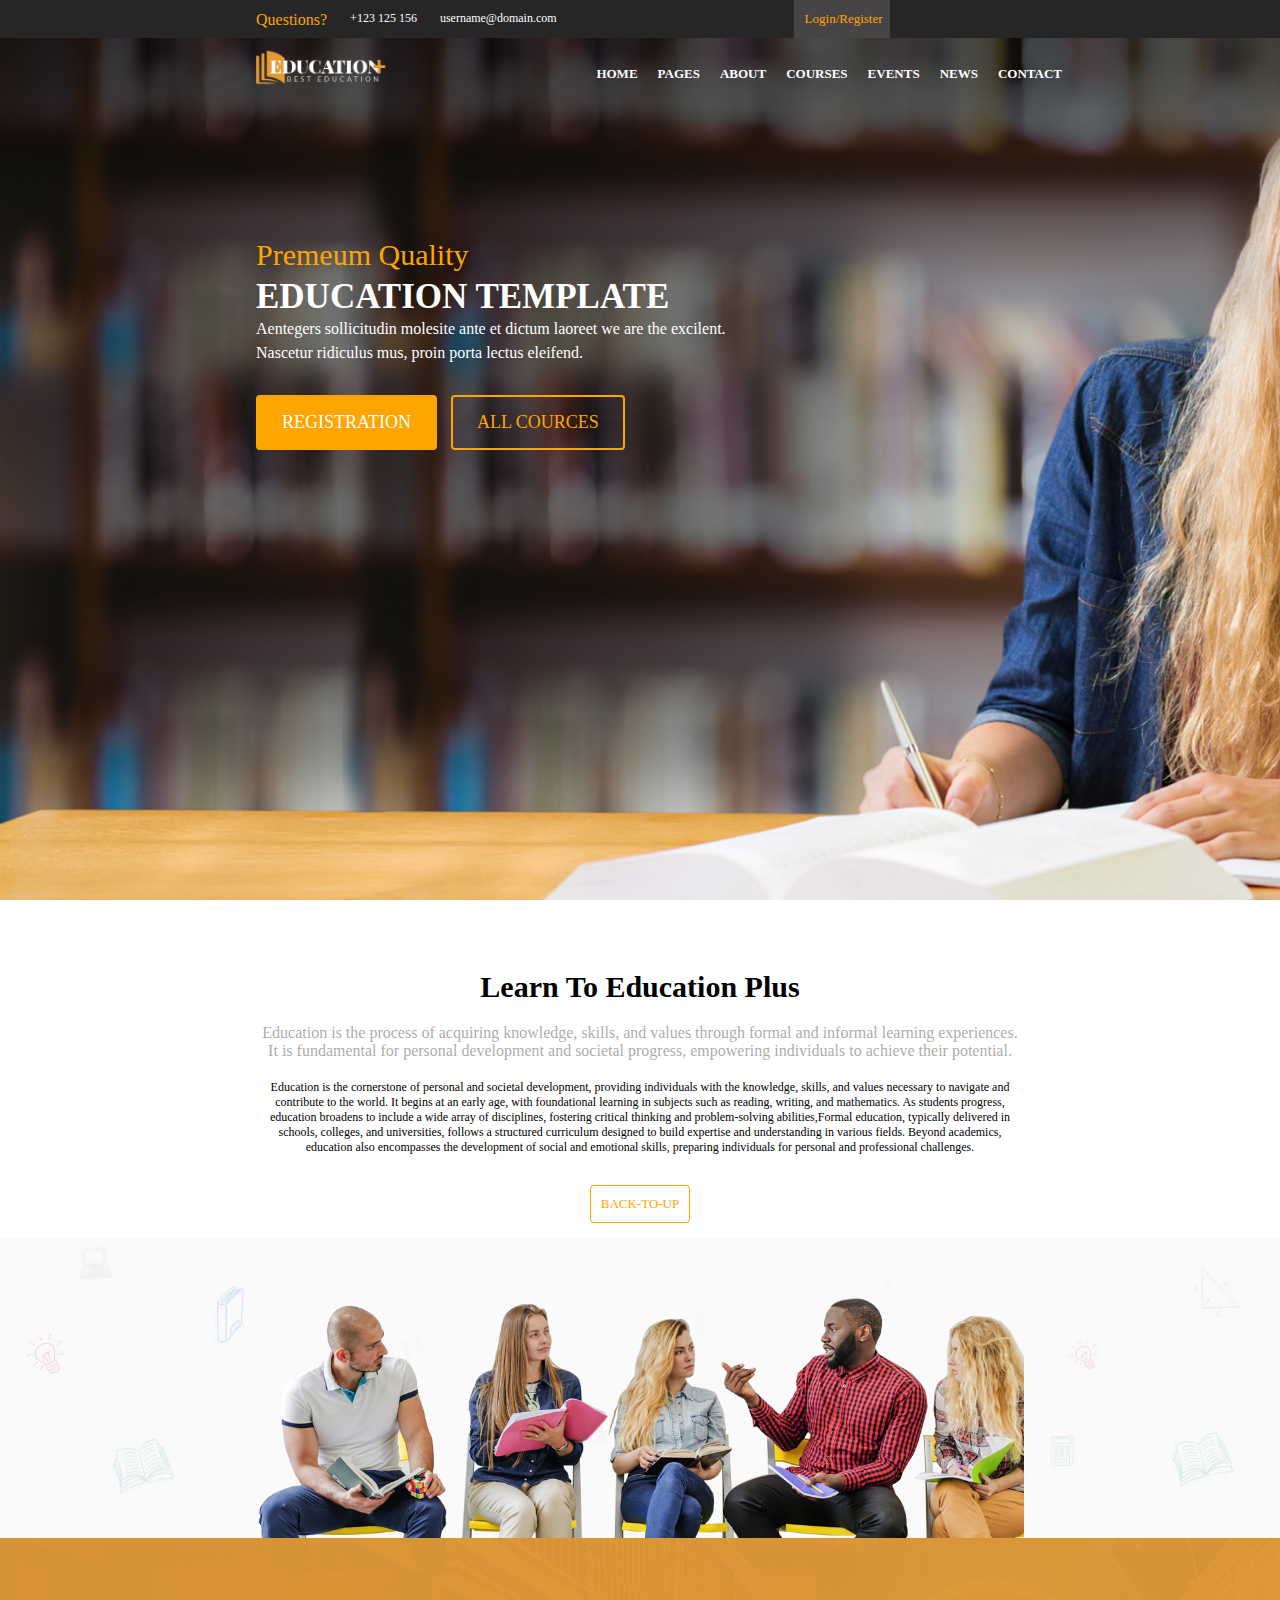
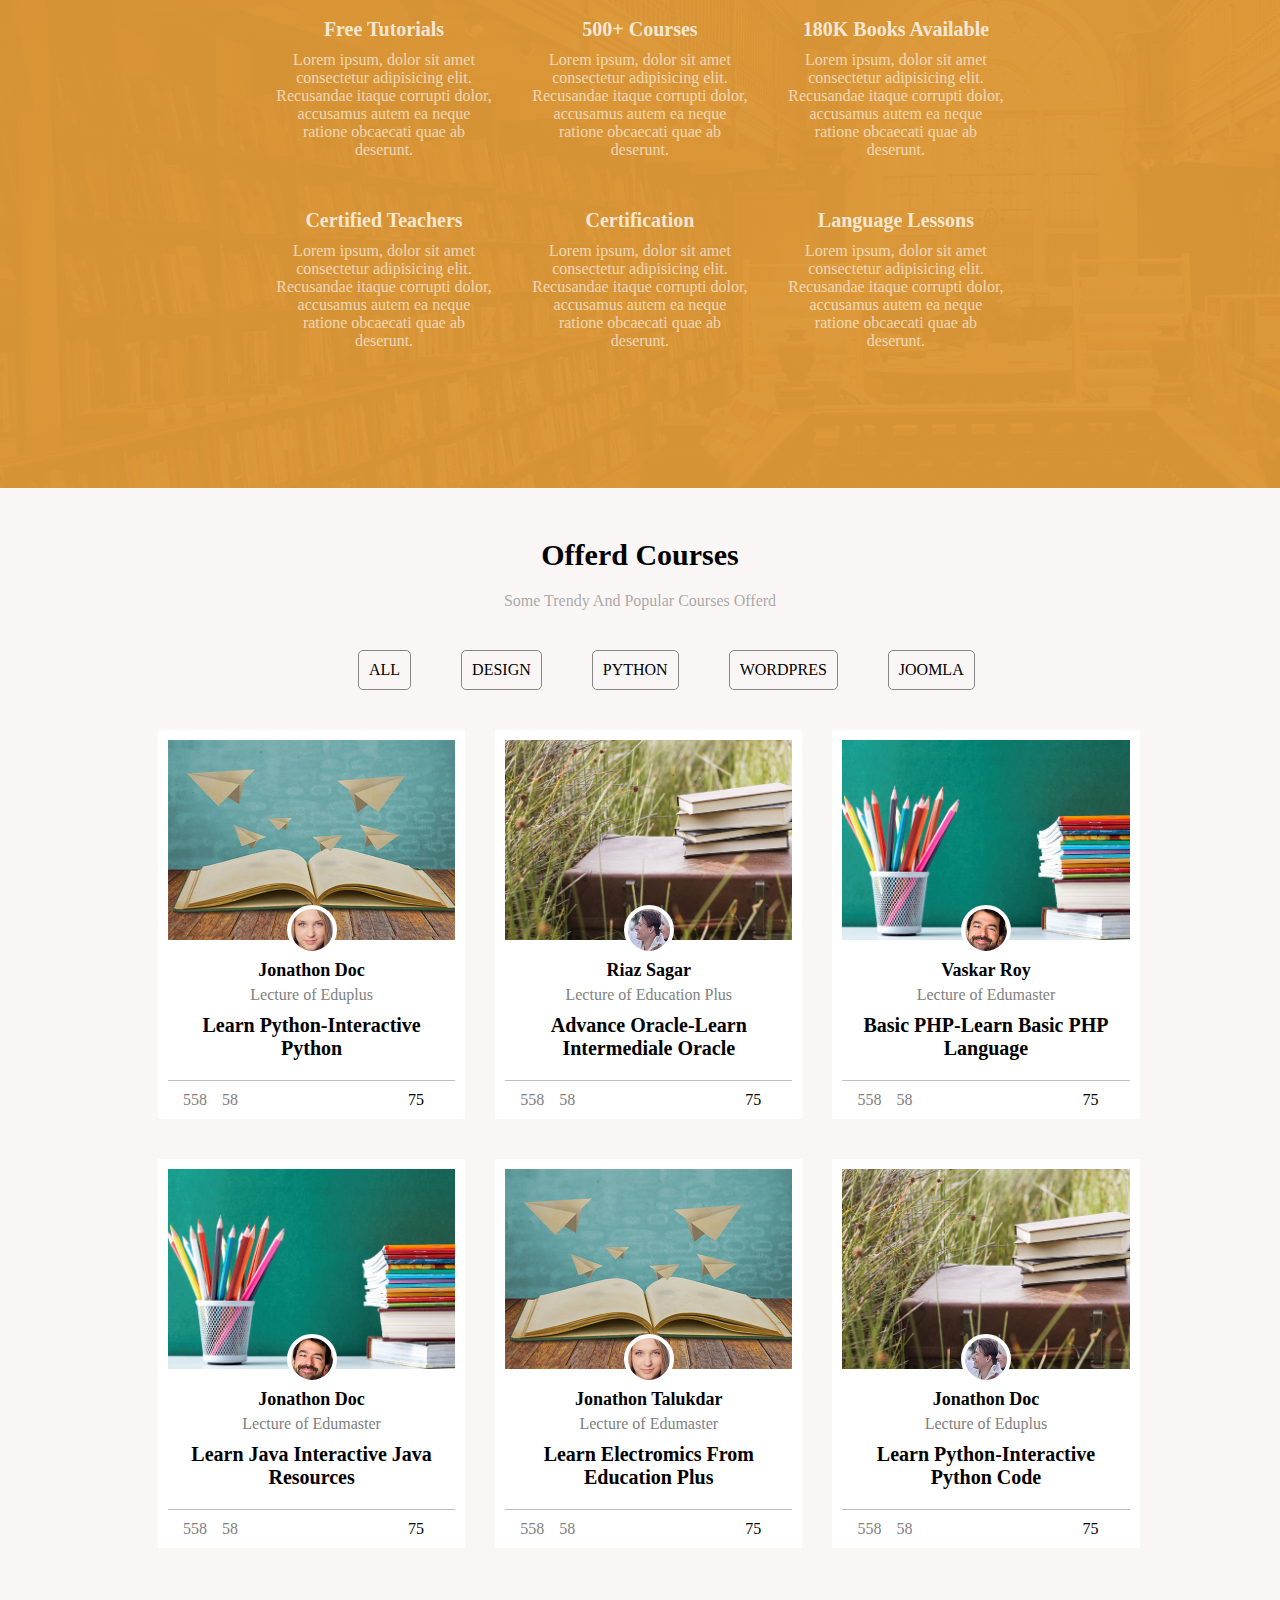
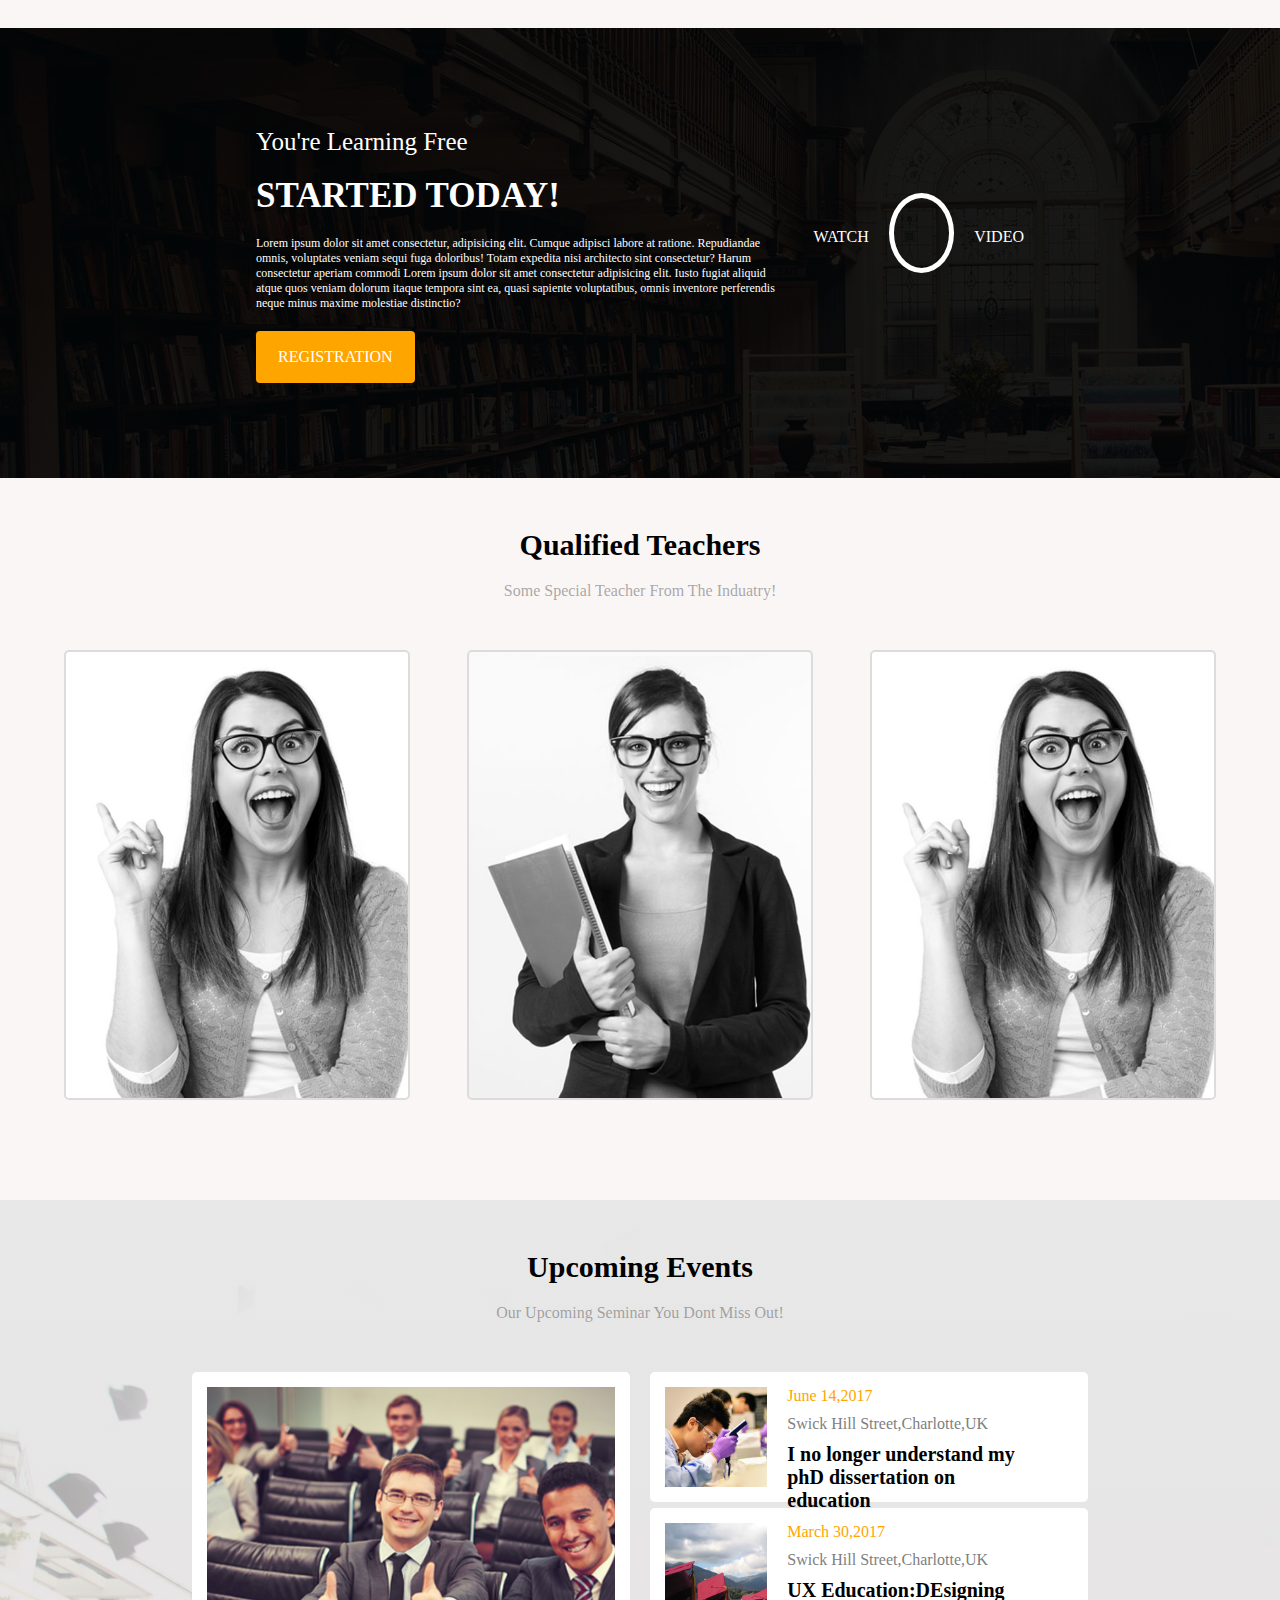
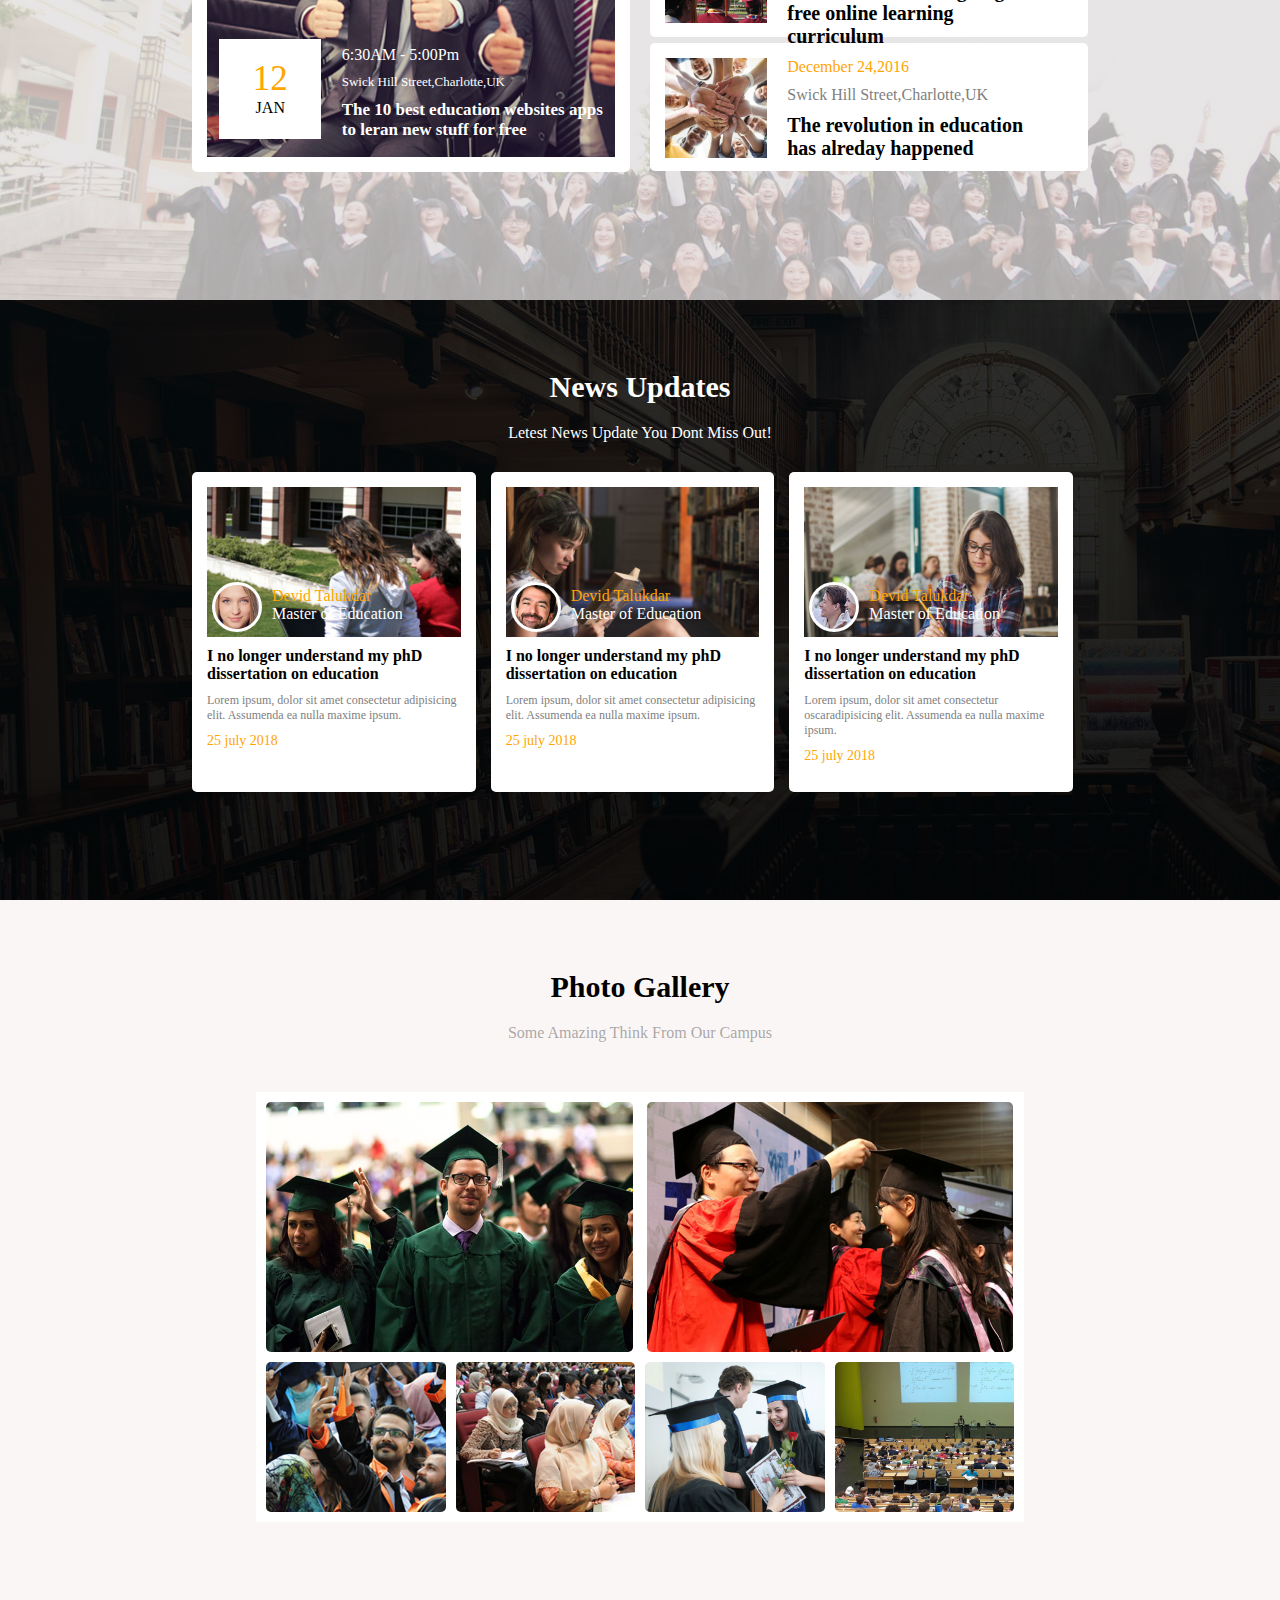
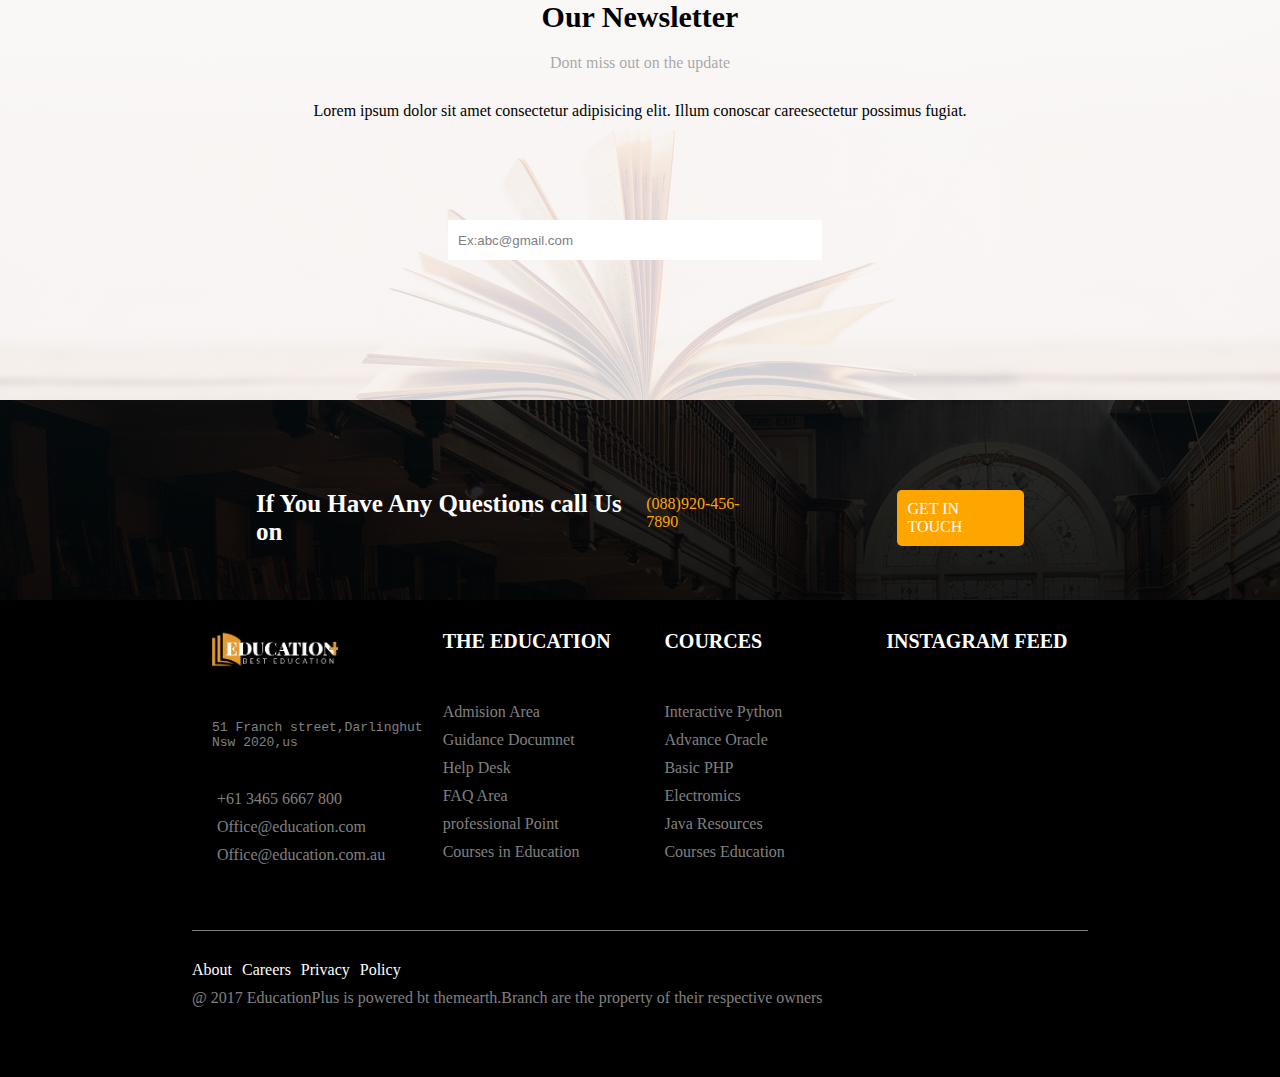
<file: main.html>
<!DOCTYPE html>
<html lang="en">
<head>
    <meta charset="UTF-8">
    <meta name="viewport" content="width=device-width, initial-scale=1.0">
    <title>Document</title>
    <link rel="stylesheet" href="style.css">
    <link rel="stylesheet" href="https://cdnjs.cloudflare.com/ajax/libs/font-awesome/6.5.2/css/all.min.css" integrity="sha512-SnH5WK+bZxgPHs44uWIX+LLJAJ9/2PkPKZ5QiAj6Ta86w+fsb2TkcmfRyVX3pBnMFcV7oQPJkl9QevSCWr3W6A==" crossorigin="anonymous" referrerpolicy="no-referrer" />
    <link rel="stylesheet" href="https://cdnjs.cloudflare.com/ajax/libs/font-awesome/6.5.2/css/all.min.css" integrity="sha512-SnH5WK+bZxgPHs44uWIX+LLJAJ9/2PkPKZ5QiAj6Ta86w+fsb2TkcmfRyVX3pBnMFcV7oQPJkl9QevSCWr3W6A==" crossorigin="anonymous" referrerpolicy="no-referrer" />
</head>
<body>
   <div id="main">
        <div id="bgimg">
            <div id="uperheader">
                <div id="upercenter">
                    <div id="uperleft">
                        <div id="left1"><p>Questions?</p></div>
                        <div id="left2"><i class="fa-solid fa-phone"></i></div>
                        <div id="left3"><p>+123 125 156</p></div>
                        <div id="left2"><i class="fa-solid fa-message"></i></div>
                        <div id="left3"><p>username@domain.com</p></div>
                    </div>
                    <div id="uperright">
                        <div id="right1"><p>Login/Register</p></div>
                        <div class="right2"><i class="fa-brands fa-twitter"></i></div>
                        <div class="right2"><i class="fa-brands fa-facebook-f"></i></div>
                        <div class="right2"><i class="fa-brands fa-pinterest-p"></i></div>
                        <div class="right2"><i class="fa-brands fa-google"></i></div>
                        <div class="right2"><i class="fa-brands fa-youtube"></i></div>
                    </div>
                </div>
            </div>
            <div id="header">
                <div id="headercenter">
                    <div id="logo">
                        <div id="logocenter">

                        </div>
                    </div>
                    <div id="menu">
                        <ul>
                            <li><a href="" class="a1">HOME</a></li>
                            <li><a href="" class="a1">PAGES</a></li>
                            <li><a href="" class="a1">ABOUT</a></li>
                            <li><a href="" class="a1">COURSES</a></li>
                            <li><a href="" class="a1">EVENTS</a></li>
                            <li><a href="" class="a1">NEWS</a></li>
                            <li><a href="" class="a1">CONTACT</a></li>
                            <li><i class="fa-solid fa-magnifying-glass"></i></li>
                        </ul>
                    </div>
                </div>
            </div>
            <div id="center">
                <div id="center1">
                    <div id="c1"><p>Premeum Quality</p></div>
                    <div id="c2"><p>EDUCATION TEMPLATE</p></div>
                    <div id="c3"><p>Aentegers sollicitudin molesite ante et dictum laoreet we are the excilent.</p>
                    <p>Nascetur ridiculus mus, proin porta lectus eleifend.</p></div>
                    <div class="botton">
                        <a class="botton1" href=" ">Registration</a>
                        <a class="botton1 botton2" href=" ">All Cources</a>
                    </div>
                </div>
            </div>
        </div>
   </div> 
   <div id="section2">
        <div id="centersection2">
            <div id="p1"><p>Learn To Education Plus</p></div>
            <div id="p2"><p>Education is the process of acquiring knowledge, skills, and values through formal and informal learning experiences. It is fundamental for personal development and societal progress, empowering individuals to achieve their potential.
            </p></div>
            <div id="p3"><p>Education is the cornerstone of personal and societal development, providing individuals with the knowledge, skills, and values necessary to navigate and contribute to the world. It begins at an early age, with foundational learning in subjects such as reading, writing, and mathematics. As students progress, education broadens to include a wide array of disciplines, fostering critical thinking and problem-solving abilities,Formal education, typically delivered in schools, colleges, and universities, follows a structured curriculum designed to build expertise and understanding in various fields. Beyond academics, education also encompasses the development of social and emotional skills, preparing individuals for personal and professional challenges.</p></div>
            <div id="back"><a class="p4" href="#bgimg">Back-To-Up</a></div>
            <div id="section2img"></div>
        </div>
   </div>
   <div id="section3">
    <div id="section3center">
        <div id="section3img"></div>
    </div>
   </div>
   <div id="section4">
        <div id="section4center">
            <div id="line1">
                <div class="c1">
                    <div class="icon1"><i class="fa-regular fa-circle-play"></i></div>
                    <div class="title1"><p>Free Tutorials</p></div>
                    <div class="content1"><p>Lorem ipsum, dolor sit amet consectetur adipisicing elit. Recusandae itaque corrupti dolor, accusamus autem ea neque ratione obcaecati quae ab deserunt.</p></div>
                </div>
                <div class="c1">
                    <div class="icon1"><i class="fa-regular fa-address-book"></i></div>
                    <div class="title1"><p>500+ Courses</p></div>
                    <div class="content1"><p>Lorem ipsum, dolor sit amet consectetur adipisicing elit. Recusandae itaque corrupti dolor, accusamus autem ea neque ratione obcaecati quae ab deserunt.</p></div>
                </div>
                <div class="c1">
                    <div class="icon1"><i class="fa-solid fa-book"></i></div>
                    <div class="title1"><p>180K Books Available</p></div>
                    <div class="content1"><p>Lorem ipsum, dolor sit amet consectetur adipisicing elit. Recusandae itaque corrupti dolor, accusamus autem ea neque ratione obcaecati quae ab deserunt.</p></div>
                </div>
            </div>
            <div id="line2">
                <div class="c1">
                    <div class="icon1"><i class="fa-solid fa-graduation-cap"></i></div>
                    <div class="title1"><p>Certified Teachers</p></div>
                    <div class="content1"><p>Lorem ipsum, dolor sit amet consectetur adipisicing elit. Recusandae itaque corrupti dolor, accusamus autem ea neque ratione obcaecati quae ab deserunt.</p></div>
                </div>
                <div class="c1">
                    <div class="icon1"><i class="fa-solid fa-certificate"></i></div>
                    <div class="title1"><p>Certification</p></div>
                    <div class="content1"><p>Lorem ipsum, dolor sit amet consectetur adipisicing elit. Recusandae itaque corrupti dolor, accusamus autem ea neque ratione obcaecati quae ab deserunt.</p></div>
                </div>
                <div class="c1">
                    <div class="icon1"><i class="fa-solid fa-language"></i></div>
                    <div class="title1"><p>Language Lessons</p></div>
                    <div class="content1"><p>Lorem ipsum, dolor sit amet consectetur adipisicing elit. Recusandae itaque corrupti dolor, accusamus autem ea neque ratione obcaecati quae ab deserunt.</p></div>
                </div>
            </div>
        </div>
   </div>
   <div id="section5">
        <div id="section5center">
            <div id="p1"><p>Offerd Courses</p></div>
            <div id="p2"><p>Some Trendy And Popular Courses Offerd</p></div>
            <div id="subsection">
                <div class="sub"><p>ALL</p></div>
                <div class="sub"><p>DESIGN</p></div>
                <div class="sub"><p>PYTHON</p></div>
                <div class="sub"><p>WORDPRES</p></div>
                <div class="sub"><p>JOOMLA</p></div>
            </div>
            <div class="offer1">
                <div class="o1">
                    <div id="o2">
                        <div class="subsection1">
                            <div class="sectionlogo"><i class="fa-solid fa-book"></i></div>
                        </div>
                    </div>
                    <div id="o3"></div>
                    <div class="o4"><p>Jonathon Doc</p></div>
                    <div class="o5"><p>Lecture of Eduplus</p></div>
                    <div class="o6"><p>Learn Python-Interactive Python</p></div>
                    <div class="o7"></div>
                    <div class="o8">
                        <div class="o9"><i class="fa-regular fa-circle-user"></i></div>
                        <div class="o10"><p>558</p></div>
                        <div class="o9"><i class="fa-solid fa-comment-dots"></i></div>
                        <div class="o10"><p>58</p></div>
                        <div class="o11"><p>75</p></div>
                        <div class="o9"><i class="fa-solid fa-dollar-sign"></i></div>
                    </div>
                </div>
                <div class="o1">
                    <div id="o21">
                        <div class="subsection1">
                            <div class="sectionlogo"><i class="fa-solid fa-book"></i></div>
                        </div>
                    </div>
                    <div id="o31"></div>
                    <div class="o4"><p>Riaz Sagar</p></div>
                    <div class="o5"><p>Lecture of Education Plus</p></div>
                    <div class="o6"><p>Advance Oracle-Learn Intermediale Oracle</p></div>
                    <div class="o7"></div>
                    <div class="o8">
                        <div class="o9"><i class="fa-regular fa-circle-user"></i></div>
                        <div class="o10"><p>558</p></div>
                        <div class="o9"><i class="fa-solid fa-comment-dots"></i></div>
                        <div class="o10"><p>58</p></div>
                        <div class="o11"><p>75</p></div>
                        <div class="o9"><i class="fa-solid fa-dollar-sign"></i></div>
                    </div>
                </div>
                <div class="o1">
                    <div id="o22">
                        <div class="subsection1">
                            <div class="sectionlogo"><i class="fa-solid fa-book"></i></div>
                        </div>
                    </div>
                    <div id="o32"></div>
                    <div class="o4"><p>Vaskar Roy</p></div>
                    <div class="o5"><p>Lecture of Edumaster</p></div>
                    <div class="o6"><p>Basic PHP-Learn Basic PHP Language</p></div>
                    <div class="o7"></div>
                    <div class="o8">
                        <div class="o9"><i class="fa-regular fa-circle-user"></i></div>
                        <div class="o10"><p>558</p></div>
                        <div class="o9"><i class="fa-solid fa-comment-dots"></i></div>
                        <div class="o10"><p>58</p></div>
                        <div class="o11"><p>75</p></div>
                        <div class="o9"><i class="fa-solid fa-dollar-sign"></i></div>
                    </div>
                </div>
            </div>
            <div class="offer1">
                <div class="o1">
                    <div id="o23">
                        <div class="subsection1">
                            <div class="sectionlogo"><i class="fa-solid fa-book"></i></div>
                        </div>
                    </div>
                    <div id="o33"></div>
                    <div class="o4"><p>Jonathon Doc</p></div>
                    <div class="o5"><p>Lecture of Edumaster</p></div>
                    <div class="o6"><p>Learn Java Interactive Java Resources</p></div>
                    <div class="o7"></div>
                    <div class="o8">
                        <div class="o9"><i class="fa-regular fa-circle-user"></i></div>
                        <div class="o10"><p>558</p></div>
                        <div class="o9"><i class="fa-solid fa-comment-dots"></i></div>
                        <div class="o10"><p>58</p></div>
                        <div class="o11"><p>75</p></div>
                        <div class="o9"><i class="fa-solid fa-dollar-sign"></i></div>
                    </div>
                </div>
                <div class="o1">
                    <div id="o24">
                        <div class="subsection1">
                            <div class="sectionlogo"><i class="fa-solid fa-book"></i></div>
                        </div>
                    </div>
                    <div id="o34"></div>
                    <div class="o4"><p>Jonathon Talukdar</p></div>
                    <div class="o5"><p>Lecture of Edumaster</p></div>
                    <div class="o6"><p>Learn Electromics From Education Plus</p></div>
                    <div class="o7"></div>
                    <div class="o8">
                        <div class="o9"><i class="fa-regular fa-circle-user"></i></div>
                        <div class="o10"><p>558</p></div>
                        <div class="o9"><i class="fa-solid fa-comment-dots"></i></div>
                        <div class="o10"><p>58</p></div>
                        <div class="o11"><p>75</p></div>
                        <div class="o9"><i class="fa-solid fa-dollar-sign"></i></div>
                    </div>
                </div>
                <div class="o1">
                    <div id="o25">
                        <div class="subsection1">
                            <div class="sectionlogo"><i class="fa-solid fa-book"></i></div>
                        </div>
                    </div>
                    <div id="o35"></div>
                    <div class="o4"><p>Jonathon Doc</p></div>
                    <div class="o5"><p>Lecture of Eduplus</p></div>
                    <div class="o6"><p>Learn Python-Interactive Python Code</p></div>
                    <div class="o7"></div>
                    <div class="o8">
                        <div class="o9"><i class="fa-regular fa-circle-user"></i></div>
                        <div class="o10"><p>558</p></div>
                        <div class="o9"><i class="fa-solid fa-comment-dots"></i></div>
                        <div class="o10"><p>58</p></div>
                        <div class="o11"><p>75</p></div>
                        <div class="o9"><i class="fa-solid fa-dollar-sign"></i></div>
                    </div>
                </div>
            </div>
        </div>
   </div>
   <div id="black">
    <div id="centerblack">
        <div id="leftblack">
            <div id="r1"><p>You're Learning Free</p></div>
            <div id="r2"><p>STARTED TODAY!</p></div>
            <div id="r3"><p>Lorem ipsum dolor sit amet consectetur, adipisicing elit. Cumque adipisci labore at ratione. Repudiandae omnis, voluptates veniam sequi fuga doloribus! Totam expedita nisi architecto sint consectetur? Harum consectetur aperiam commodi Lorem ipsum dolor sit amet consectetur adipisicing elit. Iusto fugiat aliquid atque quos veniam dolorum itaque tempora sint ea, quasi sapiente voluptatibus, omnis inventore perferendis neque minus maxime molestiae distinctio?</p></div>
            <div id="r4">REGISTRATION</div>
        </div>
        <div id="rightblack">
            <div id="b1"><p>WATCH</p></div>
            <a id="b2" href=""><i class="fa-solid fa-circle-play"></i></a>
            <div id="b3"><p>VIDEO</p></div>
        </div>
    </div>
   </div>
   <div id="teacher">
        <div id="teachercenter">
            <div id="p1"><p>Qualified Teachers</p></div>
            <div id="p2"><p>Some Special Teacher From The Induatry!</p></div>
            <div id="t1">
                <div id="t2" class="img-card">
                    <div class="card-message">
                       <span>Enathon Jackson</span><i>Lecture</i>
                        <p>Lorem ipsum dolor, sit amet consectetur adipisicing elit. Exercitationem ipsa labore aut saepe nihil maiores harum qui. Distinctio pariatur vero.</p>
                        <div class="main-social-icon">
                            <i class="fa-brands fa-twitter" style="color:#1DA1F2;"></i>
                            <i class="fa-brands fa-facebook-f " style="color: #1877F2;"></i>
                            <i class="fa-brands fa-google" style="color: #DB4437;"></i>
                            <i class="fa-brands fa-linkedin-in" style="color: #0077d5;"></i>
                            <i class="fa-solid fa-right-long icondefer"></i>
                        </div>

                    </div>
                </div>
                <div id="t3" class="img-card">
                    <div class="card-message">
                        <span>Enathon Jackson</span><i>Lecture</i>
                         <p>Lorem ipsum dolor, sit amet consectetur adipisicing elit. Exercitationem ipsa labore aut saepe nihil maiores harum qui. Distinctio pariatur vero.</p>
                         <div class="main-social-icon">
                             <i class="fa-brands fa-twitter" style="color:#1DA1F2;"></i>
                             <i class="fa-brands fa-facebook-f " style="color: #1877F2;"></i>
                             <i class="fa-brands fa-google" style="color: #DB4437;"></i>
                             <i class="fa-brands fa-linkedin-in" style="color: #0077d5;"></i>
                             <i class="fa-solid fa-right-long icondefer"></i>
                         </div>
 
                     </div>
                </div>
                <div id="t4" class="img-card">
                    <div class="card-message">
                        <span>Enathon Jackson</span><i>Lecture</i>
                         <p>Lorem ipsum dolor, sit amet consectetur adipisicing elit. Exercitationem ipsa labore aut saepe nihil maiores harum qui. Distinctio pariatur vero.</p>
                         <div class="main-social-icon">
                             <i class="fa-brands fa-twitter" style="color:#1DA1F2;"></i>
                             <i class="fa-brands fa-facebook-f " style="color: #1877F2;"></i>
                             <i class="fa-brands fa-google" style="color: #DB4437;"></i>
                             <i class="fa-brands fa-linkedin-in" style="color: #0077d5;"></i>
                             <i class="fa-solid fa-right-long icondefer"></i>
                         </div>
 
                     </div>
                </div>
            </div>
        </div>
        </div>
   </div>
   <div id="event">
        <div id="eventcenter">
            <div id="p1"><p>Upcoming Events</p></div>
            <div id="p2"><p>Our Upcoming Seminar You Dont Miss Out!</p></div>
            <div id="event1">
                <div id="e1">
                    <div id="e11">
                        <div id="eventleft">
                            <div id=eleft1>
                                <p id="date">12</p>
                                <p id="month">JAN</p>
                            </div>
                            <div id="eleft2">
                                <p id="time">6:30AM - 5:00Pm</p>
                                <p id="eventplace">Swick Hill Street,Charlotte,UK</p>
                                <p id="eventline">The 10 best education websites apps to leran new stuff for free</p>
                            </div>
                        </div>
                    </div>
                </div>
                <div id="e2">
                    <div id="e21">
                        <div class="eventright">
                            <div id=eright1></div>
                            <div class="eright2">
                                <p class="rtime">June 14,2017</p>
                                <p class="reventplace">Swick Hill Street,Charlotte,UK</p>
                                <p class="reventline">I no longer understand my phD dissertation on education</p>
                            </div>
                        </div>
                    </div>
                    <div id="e22">
                        <div class="eventright">
                            <div id=eright11></div>
                            <div class="eright2">
                                <p class="rtime">March 30,2017</p>
                                <p class="reventplace">Swick Hill Street,Charlotte,UK</p>
                                <p class="reventline">UX Education:DEsigning free online learning curriculum</p>
                            </div>
                        </div>
                    </div>
                    <div id="e23">
                        <div class="eventright">
                            <div id=eright12></div>
                            <div class="eright2">
                                <p class="rtime">December 24,2016</p>
                                <p class="reventplace">Swick Hill Street,Charlotte,UK</p>
                                <p class="reventline">The revolution in education has alreday happened</p>
                            </div>
                        </div>
                    </div>
                </div>
            </div>
        </div>
   </div>
   <div id="news">
        <div id="newscenter">
            <div id="n1"><p>News Updates</p></div>
            <div id="n2"><p>Letest News Update You Dont Miss Out!</p></div>
            <div id="newsmain">
                <div class="box1">
                    <div id="imgbox">
                        <div class="subsection">
                            <div class="sectionlogo"><i class="fa-solid fa-book"></i></div>
                        </div>
                    </div>
                        <div class="box2">
                            <div id="imglogo"></div>
                            <div class="imgtext">
                               <div class="imgtext1"><p>Devid Talukdar</p></div>
                                <div class="imgtext2"><p>Master of Education</p></div>
                            </div>
                        </div>
                        <div class="newstext">
                            <p class="text1">I no longer understand my phD dissertation on education</p>
                            <p class="text2">Lorem ipsum, dolor sit amet consectetur adipisicing elit. Assumenda ea nulla maxime ipsum.</p>
                            <p class="text3">25 july 2018</p>
                        </div>
                </div>
                <div class="box1">
                    <div id="imgbox1">
                        <div class="subsection">
                            <div class="sectionlogo"><i class="fa-solid fa-book"></i></div>
                        </div>
                    </div>
                        <div class="box2">
                            <div id="imglogo1"></div>
                            <div class="imgtext">
                               <div class="imgtext1"><p>Devid Talukdar</p></div>
                                <div class="imgtext2"><p>Master of Education</p></div>
                            </div>
                        </div>
                        <div class="newstext">
                            <p class="text1">I no longer understand my phD dissertation on education</p>
                            <p class="text2">Lorem ipsum, dolor sit amet consectetur adipisicing elit. Assumenda ea nulla maxime ipsum.</p>
                            <p class="text3">25 july 2018</p>
                        </div>
                </div>
                <div class="box1">
                    <div id="imgbox2">
                        <div class="subsection">
                            <div class="sectionlogo"><i class="fa-solid fa-book"></i></div>
                        </div>
                    </div>
                        <div class="box2">
                            <div id="imglogo2"></div>
                            <div class="imgtext">
                               <div class="imgtext1"><p>Devid Talukdar</p></div>
                                <div class="imgtext2"><p>Master of Education</p></div>
                            </div>
                        </div>
                        <div class="newstext">
                            <p class="text1">I no longer understand my phD dissertation on education</p>
                            <p class="text2">Lorem ipsum, dolor sit amet consectetur oscaradipisicing elit. Assumenda ea nulla maxime ipsum.</p>
                            <p class="text3">25 july 2018</p>
                        </div>
                </div>
            </div>
        </div>
   </div>
   <div id="gallary">
        <div id="centergallary">
            <div id="p1"><p>Photo Gallery</p></div>
            <div id="p2"><p>Some Amazing Think From Our Campus</p></div>
            <div id="gallaryuper">
                <div id="gallrayu1">
                    <i class="fa-solid fa-magnifying-glass"></i>
                </div>
                <div id="gallaryu2">
                    <i class="fa-solid fa-magnifying-glass"></i>
                </div>
            </div>
            <div id="gallraylower">
                <div id="gallaryl1">
                    <i class="fa-solid fa-magnifying-glass"></i>
                </div>
                <div id="gallaryl2">
                    <i class="fa-solid fa-magnifying-glass"></i>
                </div>
                <div id="gallaryl3">
                    <i class="fa-solid fa-magnifying-glass"></i>
                </div>
                <div id="gallaryl4">
                    <i class="fa-solid fa-magnifying-glass"></i>
                </div>
            </div>
        </div>
   </div>
   <div id="letter">
        <div id="centerletter">
            <div id="p1"><p>Our Newsletter</p></div>
            <div id="p2"><p>Dont miss out on the update</p></div>
            <div id="letter1"><p>Lorem ipsum dolor sit amet consectetur adipisicing elit. Illum conoscar careesectetur possimus fugiat.</p></div>
            <div id="letter2">
                <div id="letter3"><input type="text" value="Ex:abc@gmail.com"></div>
                <div><i class="fa-solid fa-arrow-right"></i></div>
            </div>
        </div>
   </div>
   <div id="lastuper">
        <div id="lastcenter">
            <div id=lastline><p>If You Have Any Questions call Us on</p></div>
            <div id="lastnumber"><p>(088)920-456-7890</p></div>
            <div id="lastbotton"><a href="">GET IN TOUCH</a></div>
        </div>
   </div>
   <div id="lastsection">
        <div id="lastcenter1">
            <div class="last1">
                <div id="logol">
                    <div id="logocenter"></div>
                </div>
                <div id="z1"><pre>51 Franch street,Darlinghut
Nsw 2020,us</pre></div>
                <div class="z2"><i class="fa-solid fa-phone"></i><p>+61 3465 6667 800</p></div>
                <div class="z2"><i class="fa-solid fa-envelope"></i><p>Office@education.com</p></div>
                <div class="z2"><i class="fa-solid fa-envelope"></i><p>Office@education.com.au</p></div>
                <!-- <div id=""></div> -->
            </div>
            <div class="last1">
                <div class="z3"><p>THE EDUCATION</p></div>
                <div class="z4"><p>Admision Area</p></div>
                <div class="z4"><p>Guidance Documnet</p></div>
                <div class="z4"><p>Help Desk</p></div>
                <div class="z4"><p>FAQ Area</p></div>
                <div class="z4"><p>professional Point</p></div>
                <div class="z4"><p>Courses in Education</p></div>
            </div>
            <div class="last1">
                <div class="z3"><p>COURCES</p></div>
                <div class="z4"><p>Interactive Python</p></div>
                <div class="z4"><p>Advance Oracle</p></div>
                <div class="z4"><p>Basic PHP</p></div>
                <div class="z4"><p>Electromics</p></div>
                <div class="z4"><p>Java Resources</p></div>
                <div class="z4"><p>Courses Education</p></div>
            </div>
            <div class="last1">
                <div class="z3"><p>INSTAGRAM FEED</p></div>
            </div>
        </div>
        <div id="footer">
            <div id="footerline"></div>
            <div id="footermenu">
                <p>About</p>
                <p>Careers</p>
                <p>Privacy</p>
                <p>Policy</p>
                <div id="footericon">
                    <i class="fa-brands fa-twitter"></i>
                    <i class="fa-brands fa-facebook-f"></i>
                    <i class="fa-brands fa-google-plus-g"></i>
                    <i class="fa-brands fa-linkedin-in"></i>
                    <i class="fa-brands fa-instagram"></i>
                    <i class="fa-brands fa-pinterest-p"></i>
                    <i class="fa-brands fa-youtube"></i>
                </div>
            </div>
            <div id="fline"><p>@ 2017 EducationPlus is powered bt themearth.Branch are the property of their respective owners </p></div>
        </div>
   </div>
</body>
</html>
</file>
<file: style.css>
*{
    margin: 0;
    padding: 0;
    box-sizing: border-box;
}
#main{
    width: 100%;
}
#bgimg{
     background-image: url(img/slider22.jpg);
     width: 100%;
     height: 100vh;
     background-size: cover;
}
#uperheader{
    width: 100%;
    background-color:rgb(39, 38, 38);
}
#upercenter{
    width: 60%;
    display: flex;
    margin: 0 auto;
    max-width: 1200px;
}
#uperleft{
    width: 70%;
    display: flex;
}
#uperright{
    width: 30%;
    display: flex;
    
}
#left1{
    color:orange;
    padding-top: 11px;

}
#left2{
    color: rgba(255, 166, 0, 0.541);
    padding-left:18px;
    padding-top: 11px;
}
#left3{
    color: white;
    padding-top: 11px;
    font-size: 12px;
    padding-left: 5px;
}
#right1{
    color: orange;
    padding: 11px;
    background-color:rgb(70, 68, 68);
    font-size: 13px;
    width: 42%;
}
.right2{
    color:rgba(116, 113, 113, 0.979);
    padding-top: 11px;
    padding-left:12px;
    font-size: 13px;
}
#header{
    width: 100%;
}
#headercenter{
    max-width: 1200px;
    width: 60%;
    margin: 0 auto;
    display: flex;
}
#logo{
    width: 30%;
    padding-top: 10px;
}
#logocenter{
    background-image: url(img/logo.png);
    width: 60%;
    height:40px;
    background-size: cover;
}
#menu{
    width: 70%;
    display: flex;
    padding-left: 100px;
}
ul{
    display: flex;
    list-style-type: none;
    padding-top:18px ;
}
ul li{
    color:  white;
    font-size: 13px;
    padding: 10px;
}
li .a1{
    font-weight: bold;
    text-decoration: none;
    color: white;
    position: relative;
}
.a1::before {
    content: '';
    position: absolute;
    width: 100%;
    height: 4px;
    border-radius: 4px;
    background-color:orange;
    bottom:-7px;
    left: 0;
    transform-origin: right;
    transform: scaleX(0);
    transition: transform .3s ease-in-out;
  }

.a1:hover::before {
  transform-origin: left;
  transform: scaleX(1);
}
#center{
    width: 100%;
    
}
#center1{
    width: 60%;
    margin: 0 auto;
    padding-top: 140px;
    max-width: 1200px;
}
#c1{
    color: orange;
    font-size: 30px;
    line-height: 1.5;
}
#c2{
    color: white;
    font-size: 35px;
    font-weight: bold;
}
#c3{
    color: white;
    line-height: 1.5;
    margin-bottom: 30px;
}
.botton1 {
    background: orange;
    padding: 15px 24px;
    display: inline-block;
    text-transform: uppercase;
    font-size: 18px;
    border-radius: 4px;
    transition-duration: .3s;
    position: relative;
    border: 2px solid orange;
}
.botton1:before {
    content: "\f178";
    font-family: fontawesome;
    font-size: 18px;
    line-height: 35px;
    right: 12px;
    position: absolute;
    top: 8px;
    display: none;
}
.botton1:hover {
    background:orange;
    color: rgb(241, 240, 240);
    border: 2px solid orange;
    padding: 15px 45px 15px 24px;
}
a{
    text-decoration: none;
    color: white;
}
.botton1:hover:before {
    display: block
}

.botton2,.botton2:hover {
    background: 0 0;
    color: orange;
    border: 2px solid orange;
    margin-left: 10px;
}
/* ---------------------------------------------------------------------- */
#section2{
    width: 100%;
}
#centersection2{
    padding-top: 70px;
    width: 60%;
    margin: 0 auto;
    max-width: 1200px;
}
#p1{
    text-align: center;
    font-size: 30px;
    font-weight: bold;
}
#p2{
    padding-top: 20px;
    text-align: center;
    color: rgba(105, 104, 104, 0.568);
}
#p3{
    padding-top: 20px;
    text-align: center;
    font-size: 12px;
}
#back{
    /* position: relative; */
    margin: 0 auto;
    text-align: center;
}
.p4 {
    margin-top: 30px;
    /* background: orange; */
    padding: 10px 10px;
    display: inline-block;
    text-transform: uppercase;
    font-size: 13px;
    border-radius: 4px;
    transition-duration: .3s;
    position: relative;
    border: 1px solid orange;
    color: orange;
}
.p4:before {
    content: "\f178";
    font-family: fontawesome;
    font-size: 15px;
    line-height: 2.55rem;
    right: 10px;
    position: absolute;
    top: 0px;
    display: none;
}
.p4:hover:before {
    display: block
}
.p4:hover {
    /* background:orange; */
    color: orange;
    border: 1px solid orange;
    padding: 10px 30px 10px 10px;
    box-shadow: 0 4px 10px rgba(0,0,0,.25);
}
/* --------------------------------------------------------- */
#section3{
    margin-top: 15px;
    width: 100%;
    background-image: url(img/about-bg.jpg);
    height: 300px;
    background-size: cover;
    padding-top: 10px;
}
#section3center{
    max-width: 1200px;
    width: 60%;
    margin: 0 auto;
}
#section3img{
    margin-top: 50px;
    background-image: url(img/about-team.png);
    width: 100%;
    height: 250px;
    background-size: cover;
}
/* ---------------------------------------------------------------- */
#section4{
    background-image: linear-gradient(#dd9735f5,#dd9735f5),url(img/milestone-bg.jpg);
    /* position:absolute; */
    width: 100%;
    height: 550px;
}
#section4center{
    width: 60%;
    max-width: 1200px;
    margin: 0 auto;
    padding-top: 50px;
}
#line1{
    width: 100%;
    display: flex;
}
#line2{
    width: 100%;
    display: flex;
}
.c1{
    width: 33.33%;
    padding: 20px;
    transition: all 0.5s;
}
.c1:hover{
    background-color: rgba(240, 220, 183, 0.288);
    border-radius: 4px;
    box-shadow: 0 4px 10px rgba(0,0,0,.25);
}
.icon1{
    text-align: center;
    color:#E8BF87;
    font-size: 40px;
}
.title1{
    padding-top: 10px;
    text-align: center;
    color:rgba(255, 255, 255, 0.788);
    font-size: 20px;
    font-weight: bold;
}
.content1{
    padding-top: 10px;
    text-align: center;
    color:rgba(255, 255, 255, 0.644);
}
/* ------------------------------------------------------------- */
#section5{
    width: 100%;
    background-color: rgb(250, 246, 246);
}
#section5center{
    width: 80%;
    max-width: 1200px;
    padding-top: 50px;
    margin: 0 auto;
    max-width: 1200px;
    padding-bottom: 80px;
}
#subsection{
    padding-top: 40px;
    display: flex;
    margin-left: 230px;
    
}
.sub{
    
    margin-right: 50px;
    padding: 10px;
    border: 1px solid rgb(136, 135, 135);
    border-radius: 5px;
}
.sub:hover{
    border: 1px solid orange;
    color: orange;
    background-color: white;
}
.offer1{
    margin-top: 40px;
    display: flex;
    width: 100%;
}
.o1{
    width: 30%;
    background-color: white;
    padding: 10px;
    position: relative;
    margin-left: 30px;
    transition: 0.5s;
}
#o2{
    background-image:url(img/course1.jpg);
    width: 100%;
    height: 200px;
    background-size: cover;
    position: relative;
}

.subsection1{
    width: 100%;
    height: 200px;
    /* border: 2px solid red; */
    position: absolute;
    top:0;
    bottom: 100%;
    right:0;
    left: 0;
    transition: all 0.5s;
    visibility: visible;
}
.o1:hover{
    border: 1px solid orange;
    border-radius: 4px;
}
.o1:hover .subsection1{
    bottom: 0;
    background-color:rgba(255, 166, 0, 0.377);
    visibility: visible;
    text-align: center;
    padding-top: 90px;
    font-size: 20px;
    /* color: white; */
}
.o1:hover .sectionlogo{
    visibility: visible;
}
.sectionlogo{
    height: 50px;
    width: 50px;
    background-color: white;
    border-radius: 50%;
    margin: 0 auto;
    margin-top: -30px;
    visibility: hidden;
}
.sectionlogo i{
    /* margin-top: -40px; */
    font-size: 30px;
    margin-left:2px;
    margin-top: 9px;
    color:orange;
}

#o3{
    position: absolute;
    height: 50px;
    width: 50px;
    border-radius: 50%;
    background-image: url(img/author1.jpg);
    background-size: cover;
    border: 4px solid white;
    top:45%;
    left:42%;
}
.o4{
    text-align: center;
    font-weight: bold;
    margin-top: 20px;
    font-size: 18px;
}
.o5{
    text-align: center;
    margin-top: 5px;
    color: gray;
}
.o6{
    margin-top: 10px;
    font-size: 20px;
    text-align: center;
    font-weight: bold;
    padding: 0px 20px;
}
.o7{
    margin-top: 20px;
    height: 1px;
    width: 100%;
    background-color: rgb(192, 189, 189);
}
.o8{
    margin-top: 10px;
    display: flex;
}
.o9{
    color: orange;
    margin-left: 10px;
}
.o10{
    color: gray;
    margin-left: 5px;
}
.o11{
    margin-left: 170px;
}
#o22{
    background-image:url(img/course2.jpg);
    width: 100%;
    height: 200px;
    background-size: cover;
    position: relative;
}
#o32{
    position: absolute;
    height: 50px;
    width: 50px;
    border-radius: 50%;
    background-image: url(img/author2.jpg);
    background-size: cover;
    border: 4px solid white;
    top:45%;
    left:42%;
}
#o21{
    background-image:url(img/course3.jpg);
    width: 100%;
    height: 200px;
    background-size: cover;
    position: relative;
}
#o31{
    position: absolute;
    height: 50px;
    width: 50px;
    border-radius: 50%;
    background-image: url(img/author3.jpg);
    background-size: cover;
    border: 4px solid white;
    top:45%;
    left:42%;
}
#o23{
    background-image:url(img/course2.jpg);
    width: 100%;
    height: 200px;
    background-size: cover;
    position: relative;
}
#o33{
    position: absolute;
    height: 50px;
    width: 50px;
    border-radius: 50%;
    background-image: url(img/author2.jpg);
    background-size: cover;
    border: 4px solid white;
    top:45%;
    left:42%;
}
#o24{
    background-image:url(img/course1.jpg);
    width: 100%;
    height: 200px;
    background-size: cover;
    position: relative;
}
#o34{
    position: absolute;
    height: 50px;
    width: 50px;
    border-radius: 50%;
    background-image: url(img/author1.jpg);
    background-size: cover;
    border: 4px solid white;
    top:45%;
    left:42%;
}
#o25{
    background-image:url(img/course3.jpg);
    width: 100%;
    height: 200px;
    background-size: cover;
    position: relative;
}
#o35{
    position: absolute;
    height: 50px;
    width: 50px;
    border-radius: 50%;
    background-image: url(img/author3.jpg);
    background-size: cover;
    border: 4px solid white;
    top:45%;
    left:42%;
}
/* --------------------------------------------------------- */
#black{
    width: 100%;
    background-image:linear-gradient(rgba(0, 0, 0, 0.897),rgba(0, 0, 0, 0.89)),url(img/milestone-bg.jpg);
    height: 450px;
}
#centerblack{
    width: 60%;
    display: flex;
    margin: 0 auto;
    max-width: 1200px;
}
#leftblack{
    width: 70%;
    padding-top: 100px;
}
#rightblack{
    width: 30%;
    display: flex;
}
#b1{
    color: white;
    padding-top: 200px;
    margin-left: 20px;
    margin-right: 20px;
}
#b2{
    margin-top: 165px;
    height: 80px;
    width: 80px;
    border: 5px solid white;
    border-radius: 50%;
    margin-right: 20px;
    transition: 0.3s;
    /* padding-top: 300px; */
}
#b2:hover{
    transition:  0.1s;
    border:0px solid white;
   
}
#b2 i:hover{
    background-color: orange;
    color: white;
    margin-top: 6px;
    margin-left: 4px;
}
#b2 i{
    color: orange;
    font-size: 60px;
    margin-top: 5px;
    margin-left: 4px;
    background-color: white;
    border-radius: 50%;
    transition: all 0.3s;
}
#b3{
    color: white;
    padding-top: 200px;
}
#r1{
    color: white;
    font-size: 25px;
    padding-bottom: 20px;
}
#r2{
    color: white;
    font-size: 35px;
    font-weight: bold;
    padding-bottom: 20px;
}
#r3{
    color: white;
    font-size: 12px;
}
#r4 {
    background: orange;
    padding: 15px 20px;
    display: inline-block;
    text-transform: uppercase;
    font-size: 16px;
    border-radius: 4px;
    transition-duration: .3s;
    position: relative;
    border: 2px solid orange;
    margin-top: 20px;
    color: white;
}
#r4:before {
    content: "\f178";
    font-family: fontawesome;
    font-size: 18px;
    line-height: 35px;
    right: 12px;
    position: absolute;
    top: 8px;
    display: none;
}
#r4:hover {
    background:orange;
    color: rgb(241, 240, 240);
    border: 2px solid orange;
    padding: 15px 45px 15px 24px;
}
#r4:hover:before{
    display: block;
}
/* ------------------------------------------------------------ */
#teacher{
    width: 100%;
    background-color: rgb(250, 246, 246);
    padding-bottom: 100px;
}
#teachercenter{
    width: 90%;
    max-width: 1220px;
    padding-top: 50px;
    margin: 0 auto;
}
#t1{
    padding-top: 50px;
    width: 100%;
    display: flex;
    /* border: 2px solid red; */
    justify-content: space-between;
}
div.img-card:hover{
    border: 1px solid orange !important;
    transition:all 0.4s;
    box-shadow:0 5px 9px 0 rgba(0, 0, 0, 0.2), 0 7px 22px 0 rgba(0, 0, 0, 0.19);
    -webkit-filter: none !important; 
    filter: none !important;
    border-radius: 5px;
}
.card-message{
    position: absolute;
    top:0%;
    left: 5%;
    bottom: 0;
    height: 200px;
    width: 90%;
    margin: 0 auto;
    margin-top: 170px;
    background-color: white;
    padding: 20px 8px;
    box-shadow:0 5px 9px 0 rgba(0, 0, 0, 0.2), 0 7px 22px 0 rgba(0, 0, 0, 0.19);
    border-radius: 4px;
    visibility: hidden;
    transition: 0.3s ease-in;
    
}
#t2:hover .card-message{
    visibility: visible;
    bottom:0%;
    top:15%
}
.card-message span{
    font-size: 20px;
    font-weight: bold;
    padding-right: 25px;
}
.card-message i{
    color: orange;
    font-weight: bold;
    font-size: 16px;
}
.card-message p{
    padding-top: 10px;
    line-height: 1.3;
}
.main-social-icon{
    padding: 10px;
}
.main-social-icon i{
    padding-right: 10px;
}
.icondefer{
    padding-left: 150px;
    color: orange;
}
.main-social-icon i:hover{
    color: orange !important;
}
#t2{
    position: relative;
    width: 30%;
    background-image:url(img/teacher2.jpg);
    height: 450px;
    background-size: cover;
    border: 2px solid gainsboro;
    margin-right: 25px;
    filter: grayscale(100%);
    -webkit-filter:grayscale(100%);
    border-radius: 5px;
}
#t3{
    position: relative;
    width: 30%;
    background-image:url(img/teacher3.jpg);
    height: 450px;
    background-size: cover;
    border: 2px solid gainsboro;
    margin-right: 25px;
    filter: grayscale(100%);
    -webkit-filter:grayscale(100%);
    border-radius: 5px;
}
#t3:hover .card-message{
    visibility: visible;
    bottom:0%;
    top:15%
}
#t4{
    position: relative;
    width: 30%;
    background-image:url(img/teacher2.jpg);
    height: 450px;
    background-size: cover;
    border: 2px solid gainsboro;
    filter: grayscale(100%);
    -webkit-filter:grayscale(100%);
    border-radius: 5px;
}
#t4:hover .card-message{
    visibility: visible;
    bottom:0%;
    top:15%
}
/*--------------------------------------------------------------------*/
#event{
    width: 100%;
    height: 700px;
    background-image: linear-gradient(rgba(223, 223, 223, 0.726),rgba(223, 219, 219, 0.76)),url(img/event-bg.jpg);
    background-size: cover;
    background-repeat:repeat-x;
    position: relative;
}
#eventcenter{
    width: 70%;
    max-width: 1220px;
    padding-top: 50px;
    margin: 0 auto;
    position: relative;
    padding-bottom: 70px;
}
#event1{
    padding-top: 50px;
    width: 100%;
    display: flex;
    position: relative;
}
#e1{
    width: 50%;
    margin-right:10px ;
    background-color: white;
    padding: 15px;
    border-radius: 5px;
    position: relative;
}
#e1:hover{
    border: 1px solid orange;
}
#e11{
    background-image:url(img/event1.jpg);
    width: 100%;
    height: 370px;
    background-size: cover;
    position: relative;
    transition: all 0.5s ease-out; 
}
#e11:hover{
    background-image: linear-gradient(rgba(0, 0, 0, 0.397),rgba(0, 0, 0, 0.459)),url(img/event1.jpg);
    
}
#eventleft{
    display: flex;
    width: 100%;
}
#eleft1{
    width: 25%;
    height: 100px;
    background-color: white;
    position: absolute;
    bottom: 5%;
    left: 3%;
}

#date{
    color: orange;
    font-size: 35px;
    text-align: center;
    margin-top: 20px;
}
#month{
    text-align: center;
}
#eleft2{
    width: 65%;
    height: 100px;
    position: absolute;
    bottom: 3%;
    left: 33%;
}
#e2{
    width: 50%;
    height: 400px;
    margin-left:10px ;
}
#time{
    color: white;
    margin-bottom: 10px;
}
#eventplace{
    color: white;
    font-size: 13px;
    margin-bottom: 10px;
}
#eventline{
    color: white;
    font-weight: bold;
    font-size: 17px;
}
#e21{
    width: 100%;
    height: 130px;
    background-color: white;
    margin-bottom: 6px;
    padding: 15px;
    border-radius: 5px;
}
#e21:hover{
    border: 1px solid orange;
    box-shadow:0 5px 9px 0 rgba(0, 0, 0, 0.2), 0 7px 22px 0 rgba(0, 0, 0, 0.19);
}
#e21:hover #eright1{
    transform: scale(1.1);
    transition: all 0.5s;
} 
#e22:hover #eright11{
    transform: scale(1.1);
    transition: all 0.5s;
} 
#e23:hover #eright12{
    transform: scale(1.1);
    transition: all 0.5s;
} 
.reventline:hover{
    color: orange;
}

#e22{
    width: 100%;
    height: 129px;
    background-color: white;
    border-radius: 5px;
    margin-bottom: 6px;
    margin-top:6px;
    padding: 15px;
}
#e22:hover{
    border: 1px solid orange;
    box-shadow:0 5px 9px 0 rgba(0, 0, 0, 0.2), 0 7px 22px 0 rgba(0, 0, 0, 0.19);
}
#e23{
    width: 100%;
    height: 128px;
    background-color: white;
    margin-top: 6px;
    padding: 15px;
    border-radius: 5px;
}
#e23:hover{
    border: 1px solid orange;
    box-shadow:0 5px 9px 0 rgba(0, 0, 0, 0.2), 0 7px 22px 0 rgba(0, 0, 0, 0.19);
}
.eventright{
    width: 100%;
    display: flex;
}
#eright1{
    height: 100px;
    width: 25%;
    background-image: url(img/event2.jpg);
    background-size: cover;
    transition: all 0.5s;
}
#eright11{
    height: 100px;
    width: 25%;
    background-image: url(img/event3.jpg);
    background-size: cover;
    transition: all 0.5s;
}
#eright12{
    height: 100px;
    width: 25%;
    background-image: url(img/event4.jpg);
    background-size: cover;
    transition: all 0.5s;
}
.eright2{
    width: 65%;
    height: 100px;
    padding-left: 20px;
}
.rtime{
    color: orange;
    margin-bottom: 10px;
}
.reventplace{
    color: gray;
    margin-bottom: 10px;
}
.reventline{
    font-size: 20px;
    font-weight: bold;
    transition: all 0.3s;
}
/* --------------------------------------------------------------- */
#news{
    width: 100%;
    background-image: linear-gradient(rgba(0, 0, 0, 0.795),rgba(0, 0, 0, 0.89)),url(img/milestone-bg.jpg);
    height:600px;
}
#newscenter{
    width: 70%;
    margin: 0 auto;
    padding-top: 70px;
    max-width: 1200px;
}
#n1{
    text-align: center;
    color: white;
    font-size:30px ;
    font-weight: bold;
}
#n2{
    text-align: center;
    color: white;
    padding-top: 20px;
}
#newsmain{
    width: 100%;
    padding-top: 30px;
    display: flex;
}
.box1{
    width: 32%;
    height: 320px;
    background-color: white;
    padding: 15px;
    margin-right: 15px;
    border-radius: 5px;
    transition: all 0.5s;
}
#imgbox{
    width: 100%;
    height: 150px;
    background-image: url(img/news1.jpg);
    background-size: cover;
    padding-bottom: 15px;
    position: relative;
}
.subsection{
    width: 100%;
    height: 150px;
    /* border: 2px solid red; */
    position: absolute;
    top:0;
    bottom: 100%;
    right:0;
    left: 0;
    transition: all 0.5s;
    /* visibility: hidden; */
}
.box1:hover .box2{
    display: none;
    /* transition: all 0.5s; */
}
.box1:hover .subsection{
    bottom: 0;
    background-color:rgba(255, 166, 0, 0.377);
    visibility: visible;
    text-align: center;
    padding-top: 90px;
    font-size: 20px;
    /* color: white; */
}
.box1:hover .sectionlogo{
    visibility: visible;
}
.sectionlogo{
    height: 50px;
    width: 50px;
    background-color: white;
    border-radius: 50%;
    margin: 0 auto;
    margin-top: -30px;
    visibility: hidden;
}

.sectionlogo i{
    /* margin-top: -40px; */
    font-size: 30px;
    margin-left:2px;
    margin-top: 9px;
    color:orange;
}
.box2{
    display: flex;
    width: 100%;
    transition: 0.5s;
    margin-top:-150px;
    position: relative;
    transition: all 0.3s;
}
#imglogo{
    margin-top: 95px;
    margin-left: 5px;
    width: 50px;
    height: 50px;
    border-radius: 50%;
    background-image: url(img/author1.jpg);
    background-size: cover;
    border: 3px solid white;
}
.imgtext{
    margin-top: 100px;
    margin-left: 10px;
}
.imgtext1{
    color: orange;
}
.imgtext2{
    color: white;
}
.text1{
    font-weight: bold;
    padding-bottom: 10px;
    margin-top: 15px;
}
.text2{
    font-size: 12px;
    color: gray;
}
.text3{
    color: orange;
    font-size: 14px;
    margin-top: 10px;
}
#imgbox1{
    width: 100%;
    height: 150px;
    background-image: url(img/news2.jpg);
    background-size: cover;
    padding-bottom: 15px;
    position: relative;
}
#imglogo1{
    margin-top: 95px;
    margin-left: 5px;
    width: 50px;
    height: 50px;
    border-radius: 50%;
    background-image: url(img/author2.jpg);
    background-size: cover;
    border: 3px solid white;
}
#imgbox2{
    width: 100%;
    height: 150px;
    background-image: url(img/news3.jpg);
    background-size: cover;
    padding-bottom: 15px;
    position: relative;
}
#imglogo2{
    margin-top: 95px;
    margin-left: 5px;
    width: 50px;
    height: 50px;
    border-radius: 50%;
    background-image: url(img/author3.jpg);
    background-size: cover;
    border: 3px solid white;
}
/* --------------------------------------------------------------- */
#gallary{
    width: 100%;
    background-color: rgb(250, 246, 246);
    height: 700px;
}
#centergallary{
    width: 60%;
    margin: 0 auto;
    padding-top: 70px;
    padding-bottom: 70px;
    max-width: 1200px;
}
#gallaryuper{
    width: 100%;
    display: flex;
    margin-top: 50px;
    padding: 10px;
    background-color: white;
}
#gallrayu1{
    width: 49%;
    margin-right: 7px;
    height: 250px;
    background-image: url(img/gallery1.jpg);
    border-radius: 5px;
    background-size: cover;
    transition: all 0.3s;
}
#gallrayu1:hover{
    background-image: linear-gradient(rgba(0, 0, 0, 0.842),rgba(0, 0, 0, 0.842)), url(img/gallery1.jpg);
    transition:0.3s;
}
#gallrayu1 i{
    color: white;
    margin-left: 50%;
    margin-top:30%;
    transform: scale(0);
}
#gallrayu1 i:hover{
    color: orange !important;
}
#gallrayu1:hover i{
    transform: scale(2.5);
    transition: 1s;
}
#gallaryu2{
    width: 49%;
    margin-left: 7px;
    height: 250px;
    background-image: url(img/gallery2.jpg);
    border-radius: 5px;
    background-size: cover;
}
#gallaryu2:hover{
    background-image: linear-gradient(rgba(0, 0, 0, 0.842),rgba(0, 0, 0, 0.842)), url(img/gallery2.jpg);
    transition:0.3s;
}
#gallaryu2 i{
    color: white;
    margin-left: 50%;
    margin-top:30%;
    transform: scale(0);
}
#gallaryu2 i:hover{
    color: orange !important;
}
#gallaryu2:hover i{
    transform: scale(2.5);
    transition: 1s;
}
#gallraylower{
    width: 100%;
    background-color: white;
    padding:0px 10px 10px 10px;
    display: flex;
}
#gallaryl1{
    background-image: url(img/gallery3.jpg);
    width: 24%;
    height: 150px;
    background-size: cover;
    border-radius: 5px;
    margin-right: 10px;
}
#gallaryl1:hover{
    background-image: linear-gradient(rgba(0, 0, 0, 0.842),rgba(0, 0, 0, 0.842)), url(img/gallery1.jpg);
    transition:0.3s;
}
#gallaryl1 i{
    color: white;
    margin-left: 50%;
    margin-top:30%;
    transform: scale(0);
}
#gallaryl1 i:hover{
    color: orange !important;
}
#gallaryl1:hover i{
    transform: scale(2.5);
    transition: 1s;
}
#gallaryl2{
    background-image: url(img/gallery4.jpg);
    width: 24%;
    height: 150px;
    background-size: cover;
    border-radius: 5px;
    margin-right: 10px;
}
#gallaryl2 i:hover{
    color: orange !important;
}
#gallaryl2:hover{
    background-image: linear-gradient(rgba(0, 0, 0, 0.842),rgba(0, 0, 0, 0.842)), url(img/gallery1.jpg);
    transition:0.3s;
}
#gallaryl2 i{
    color: white;
    margin-left: 50%;
    margin-top:30%;
    transform: scale(0);
}
#gallaryl2:hover i{
    transform: scale(2.5);
    transition: 1s;
}
#gallaryl3{
    background-image: url(img/gallery5.jpg);
    width: 24%;
    height: 150px;
    background-size: cover;
    border-radius: 5px;
    margin-right: 10px;
}
#gallaryl3:hover{
    background-image: linear-gradient(rgba(0, 0, 0, 0.842),rgba(0, 0, 0, 0.842)), url(img/gallery1.jpg);
    transition:0.3s;
}
#gallaryl3 i{
    color: white;
    margin-left: 50%;
    margin-top:30%;
    transform: scale(0);
}
#gallaryl3:hover i{
    transform: scale(2.5);
    transition: 1s;
}
#gallaryl3 i:hover{
    color: orange !important;
}
#gallaryl4{
    background-image: url(img/gallery6.jpg);
    width: 24%;
    height: 150px;
    background-size: cover;
    border-radius: 5px;
}
#gallaryl4:hover{
    background-image: linear-gradient(rgba(0, 0, 0, 0.842),rgba(0, 0, 0, 0.842)), url(img/gallery1.jpg);
    transition:0.3s;
}
#gallaryl4 i{
    color: white;
    margin-left: 50%;
    margin-top:30%;
    transform: scale(0);
}
#gallaryl4:hover i{
    transform: scale(2.5);
    transition: 1s;
}
#gallaryl4 i:hover{
    color: orange !important;
}
/* -------------------------------------------------------- */
#letter{
    width: 100%;
    background-image: linear-gradient(rgba(250, 246, 246, 0.795),rgba(250, 246, 246, 0.795)),url(img/subscribe-bg.jpg);
    height: 400px;
    background-size: cover;
}
#centerletter{
    width: 60%;
    margin: 0 auto;
    max-width: 1200px;
}
#letter1{
    width: 100%;
    margin-top: 30px;
    text-align: center;
}
#letter2{
    margin: 0 auto;
    margin-top: 100px;
    display: flex;
    width: 50%;
}
#letter3 input{
    height: 40px;
    width: 200%;
    border: 0px;
    color: gray;
    padding-left: 10px;
}
#letter2 i{
    height:40px;
    width: 40%;
    background-color: white;
    margin-left: 125px;
    text-align: center;
    padding-top: 10px;
    color: orange;
    font-size: 20px;
}
/* --------------------------------------------------------------------- */
#lastuper{
    width: 100%;
    background-image: linear-gradient(rgba(0, 0, 0, 0.795),rgba(0, 0, 0, 0.89)),url(img/milestone-bg.jpg);
    height: 200px;
}
#lastcenter{
    width: 60%;
    margin: 0 auto;
    display: flex;
    padding-top: 90PX;
    max-width: 1200px;
}
#lastline{
   
    color: white;
    font-size: 25px;
    font-weight: bold;
}
#lastnumber{
    color: orange;
    margin-top: 5px;
    margin-left: 5px;
}
#lastbotton{
    margin-left: 130px;
    background-color: orange;
    border-radius: 5px;
    padding: 10px;
}
#lastbotton a{
    text-decoration: none;
    /* padding: 15px; */
    color: white;
    
}
/* --------------------------------------------------------------- */
#lastsection{
    width: 100%;
    background-color: black;
    padding-bottom: 70px;
}
#lastcenter1{
    width: 70%;
    padding-top: 30px;
    margin: 0 auto;
    display: flex;
    max-width: 1200px;
}
.last1{
    width: 25%;
    height: 300px;
    margin-left: 20px;
}
#z1{
    color:gray;
    margin-top: 50px;
    margin-bottom: 30px;
}
.z2{
    display: flex;
    padding-top: 10px;
}
.z2 i{
    color: orange;
    font-size: 15px;
}
.z2 p{
    color:gray;
    margin-left: 5px;
}
.z3{
    color: white;
    font-size: 20px;
    font-weight: bold;
    margin-bottom: 50px;
}
.z4{
    color: gray;
    padding-bottom: 10px;
}
.z4:hover{
    color: white;
}
#footer{
    width: 70%;
    margin: 0 auto;
    max-width: 1200px;
}
#footerline{
    width: 100%;
    height: 1px;
    background-color: gray;

}
#footermenu{
    display: flex;
    margin-top: 30px;
    
}
#footermenu p{
    color: white;
    margin-right: 10px;
}
#footericon{
    margin-left: 550px;
    display: flex;
}
#footericon i{
    color: gray;
    font-size: 15px;
    margin-right: 10px;

}
#fline{
    color: gray;
    margin-top: 10px;
}
</file>
